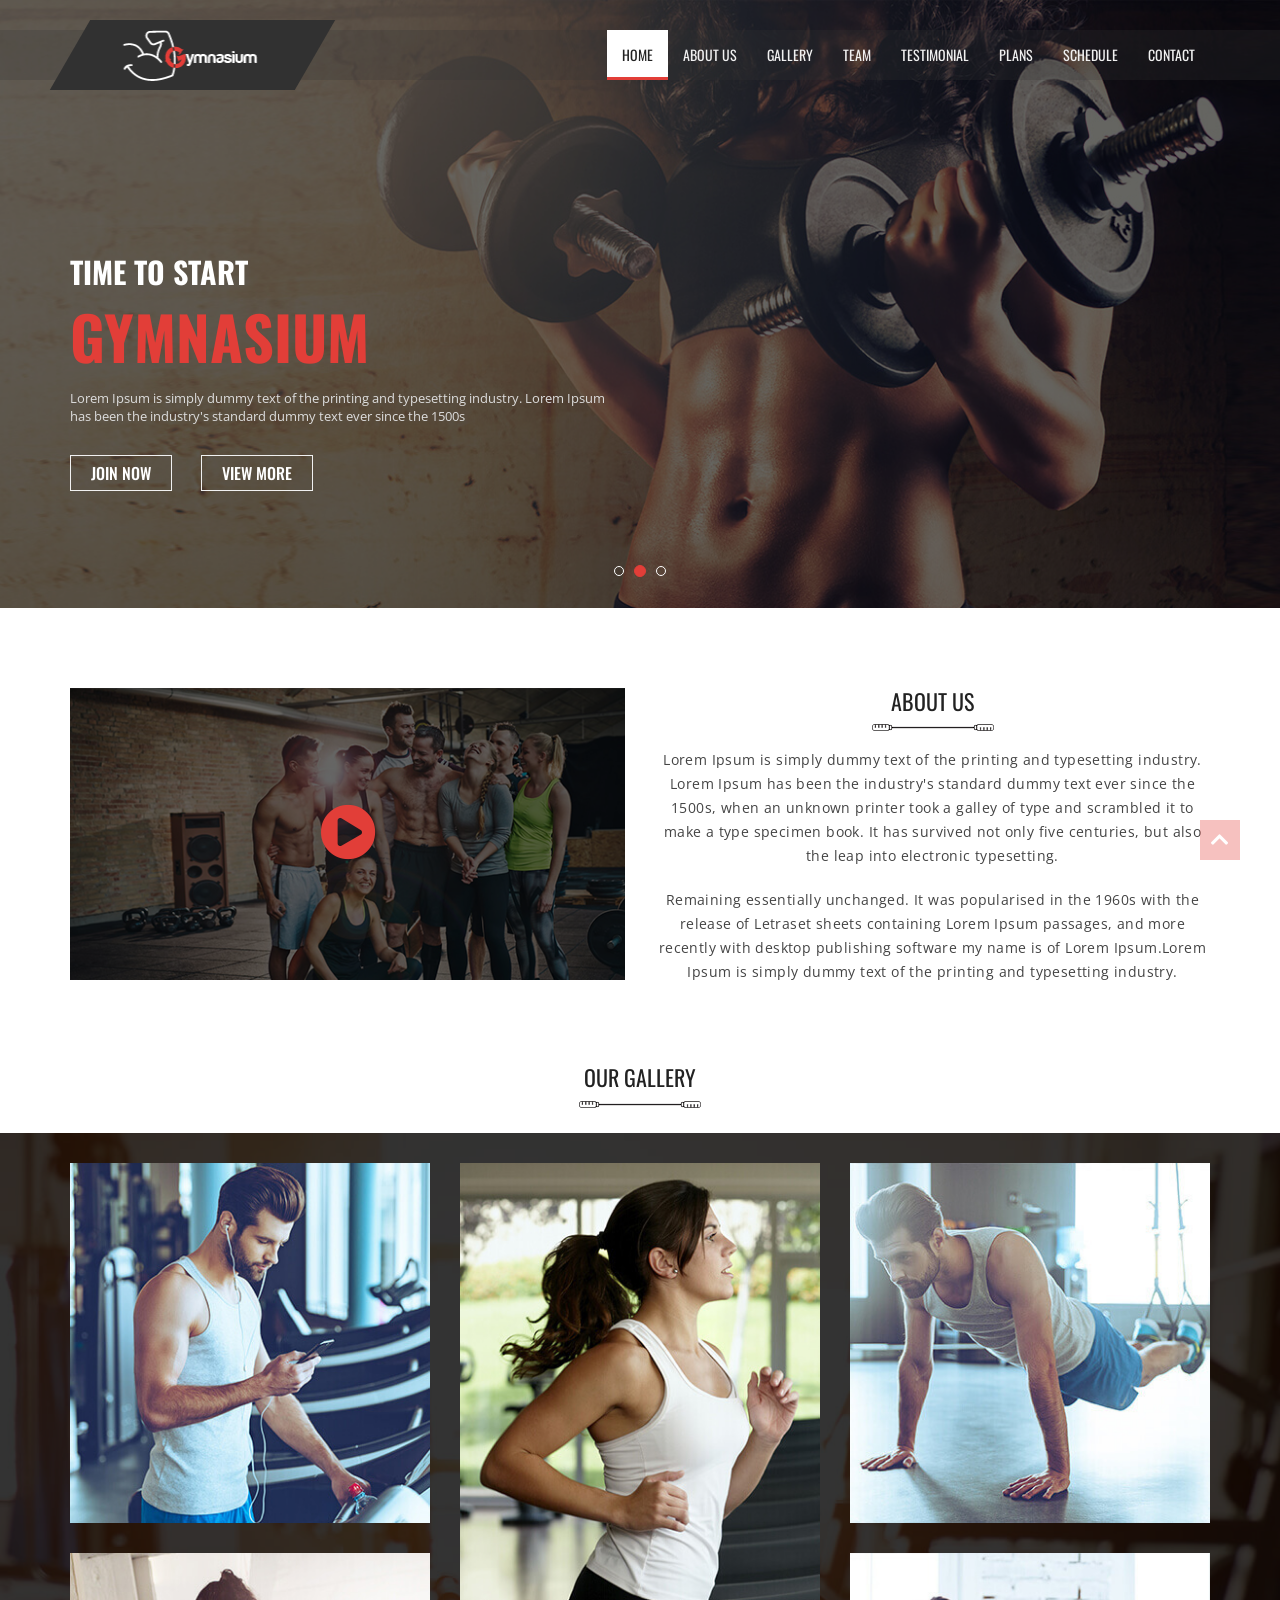
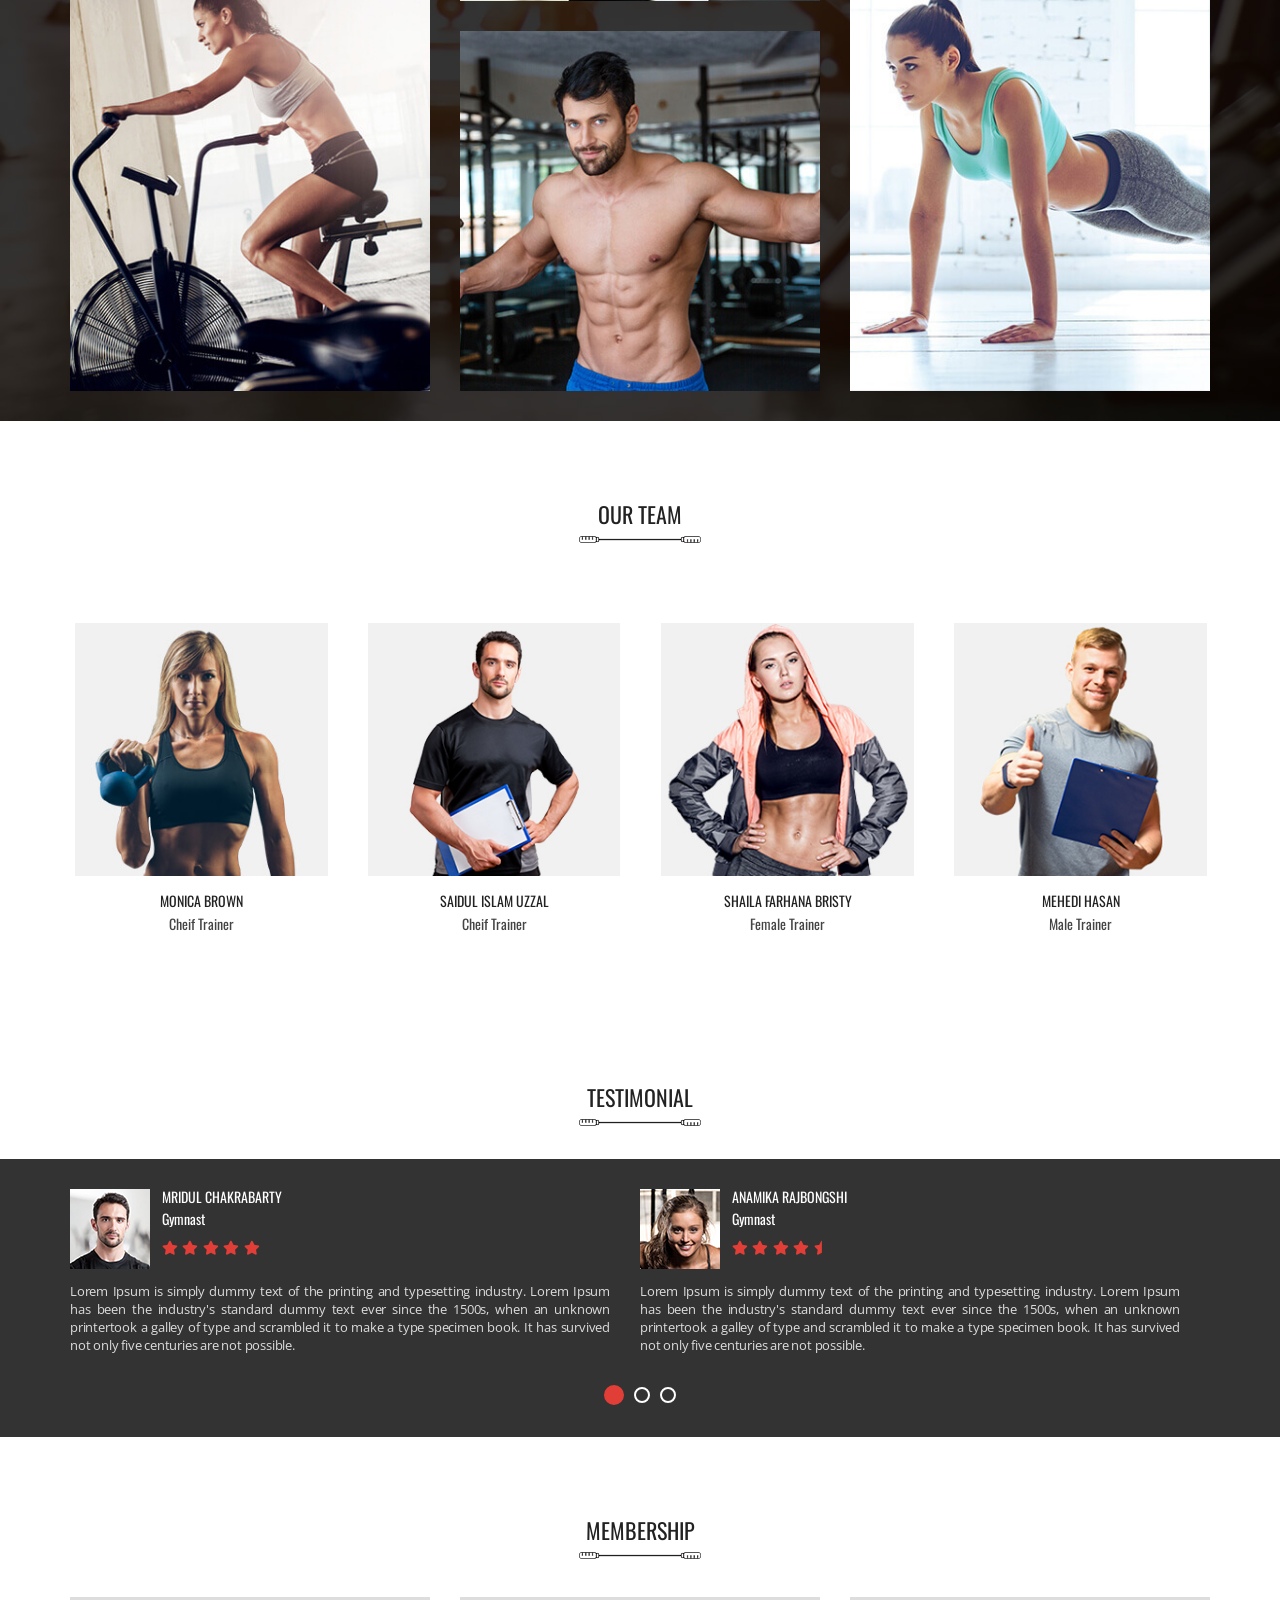
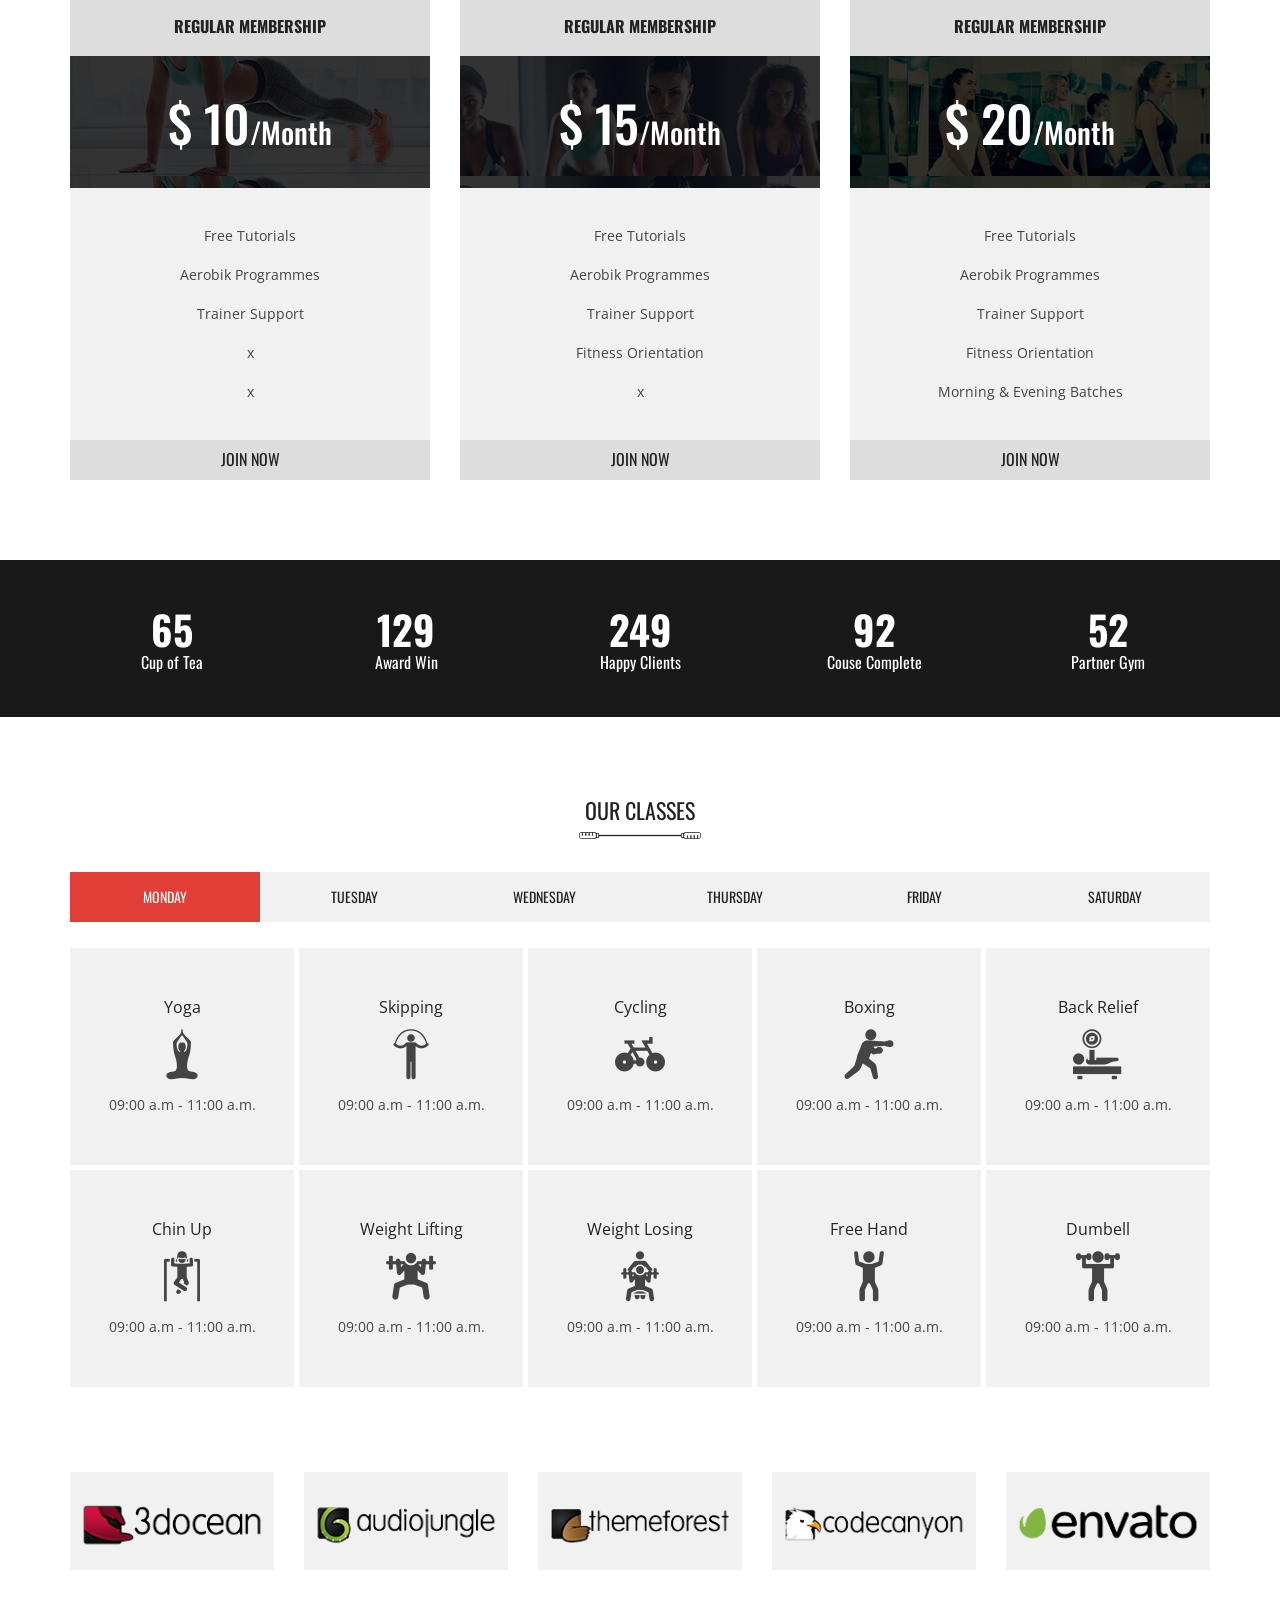
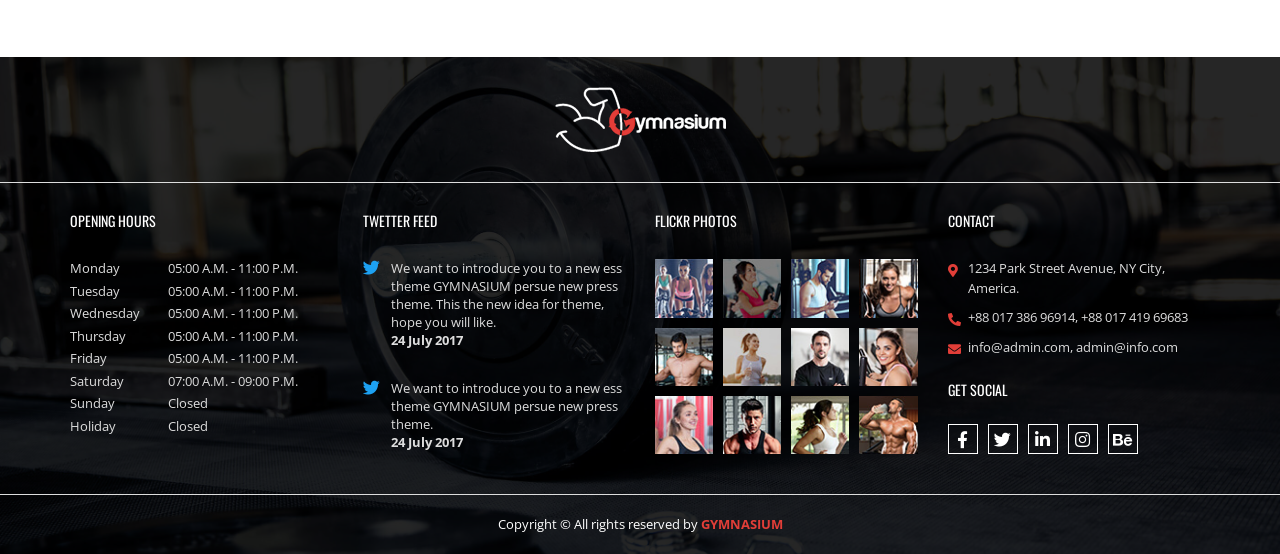
<file: index.html>
<!DOCTYPE html>
<html lang="en">

<head>
    <meta charset="UTF-8">
    <meta name="viewport" content="width=device-width, initial-scale=1, shrink-to-fit=no">
    <title>Gymnasium</title>
    <link href="https://fonts.googleapis.com/css?family=Oswald:200,300,400,500,600,700&display=swap" rel="stylesheet">
    <link href="https://fonts.googleapis.com/css2?family=Open+Sans:wght@300;400;600;700;800&display=swap" rel="stylesheet">
    <link rel="stylesheet" href="font/flaticon.css">
    <link rel="stylesheet" href="css/all.min.css">
    <link rel="stylesheet" href="css/venobox.css">
    <link rel="stylesheet" href="css/bootstrap.min.css">
    <link rel="stylesheet" href="css/slick.css">
    <link rel="stylesheet" href="css/style.css">
    <link rel="stylesheet" href="css/responsive.css">
</head>

<body data-spy="scroll" data-target=".main_menu" data-offset="20">
   <!--  Pre loader start -->
    <div class="pre_loader">
        <img src="images/loadinggym.gif" alt="">
    </div>
    <!--  Pre loader end -->
    
    <!-- Menu part start -->
    <nav class="navbar navbar-expand-md p-0 main_menu">
        <div class="container px-lg-0">
            <a class="navbar-brand py-0" href="#"><img src="images/logo.png" alt="logo"></a>
            <button class="navbar-toggler" type="button" data-toggle="collapse" data-target="#navbarSupportedContent" aria-controls="navbarSupportedContent" aria-expanded="false" aria-label="Toggle navigation">
                <i class="fas fa-bars"></i>
            </button>

            <div class="collapse navbar-collapse" id="navbarSupportedContent">
                <ul class="navbar-nav ml-auto">
                    <li class="nav-item">
                        <a class="nav-link" href="#banner_part">Home</a>
                    </li>
                    <li class="nav-item">
                        <a class="nav-link" href="#about_part">About us</a>
                    </li>
                    <li class="nav-item">
                        <a class="nav-link" href="#gallery_part">Gallery</a>
                    </li>
                    <li class="nav-item">
                        <a class="nav-link" href="#team_part">Team</a>
                    </li>
                    <li class="nav-item">
                        <a class="nav-link" href="#testi_part">Testimonial</a>
                    </li>
                    <li class="nav-item">
                        <a class="nav-link" href="#member_part">Plans</a>
                    </li>
                    <li class="nav-item">
                        <a class="nav-link" href="#class_part">Schedule</a>
                    </li>
                    <li class="nav-item">
                        <a class="nav-link" href="#footer_part">Contact</a>
                    </li>
                </ul>
            </div>
        </div>
    </nav>

    <!-- Menu part end -->

    <!-- Banner part start -->
    <section id="banner_part">
        <div class="banner_item" style="background: url(images/banner-1.jpg)">
            <div class="container px-lg-0">
                <div class="row justify-content-center">
                    <div class="col-lg-6 col-md-10 text-center">
                        <div class="banner_text">
                            <h2>Time To Start</h2>
                            <h1>Gymnasium</h1>
                            <p>Lorem Ipsum is simply dummy text of the printing and typesetting industry. Lorem Ipsum has been the industry's standard dummy text ever since the 1500s</p>
                            <a href="#">Join Now</a>
                            <a href="#" class="m-0">View More</a>
                        </div>
                    </div>
                </div>
            </div>
        </div>
        <div class="banner_item" style="background: url(images/banner-2.jpg)">
            <div class="container px-lg-0">
                <div class="row">
                    <div class="col-lg-6 col-md-10">
                        <div class="banner_text2">
                            <h2>Time To Start</h2>
                            <h1>Gymnasium</h1>
                            <p>Lorem Ipsum is simply dummy text of the printing and typesetting industry. Lorem Ipsum has been the industry's standard dummy text ever since the 1500s</p>
                            <a href="#">Join Now</a>
                            <a href="#" class="m-0">View More</a>
                        </div>
                    </div>
                </div>
            </div>
        </div>
        <div class="banner_item" style="background: url(images/banner-3.jpg)">
            <div class="container px-lg-0">
                <div class="row">
                    <div class="col-lg-6 col-md-10">
                        <div class="banner_text2">
                            <h2>Time To Start</h2>
                            <h1>Gymnasium</h1>
                            <p>Lorem Ipsum is simply dummy text of the printing and typesetting industry. Lorem Ipsum has been the industry's standard dummy text ever since the 1500s</p>
                            <a href="#">Join Now</a>
                            <a href="#" class="m-0">View More</a>
                        </div>
                    </div>
                </div>
            </div>
        </div>
    </section>

    <!-- Banner part end -->

    <!-- About part start -->
    <section id="about_part">
        <div class="container px-lg-0">
            <div class="row">
                <div class="col-lg-6 order-1 order-lg-0">
                    <div class="about_img">
                        <img src="images/video_pic.jpg" class="img-fluid w-100" alt="video">
                        <div class="overly">
                            <a class="venobox" data-autoplay="true" data-vbtype="video" href="https://youtu.be/X6BOs1Ejpvw"><i class="fas fa-play-circle"></i></a>
                        </div>
                    </div>
                </div>
                <div class="col-lg-6 order-0 order-lg-1">
                    <div class="about_text text-center">
                        <h2>About us</h2>
                        <img src="images/spoon.png" alt="spoon">
                        <p>Lorem Ipsum is simply dummy text of the printing and typesetting industry. Lorem Ipsum has been the industry's standard dummy text ever since the 1500s, when an unknown printer took a galley of type and scrambled it to make a type specimen book. It has survived not only five centuries, but also the leap into electronic typesetting. <span>Remaining essentially unchanged. It was popularised in the 1960s with the release of Letraset sheets containing Lorem Ipsum passages, and more recently with desktop publishing software my name is of Lorem Ipsum.Lorem Ipsum is simply dummy text of the printing and typesetting industry.</span></p>
                    </div>
                </div>
            </div>
        </div>
    </section>
    <!-- About part end -->

    <!-- Gallery part start -->
    <section id="gallery_part">
        <div class="container px-lg-0">
            <div class="row">
                <div class="col-lg-12">
                    <div class="gal_head text-center">
                        <h2>Our gallery</h2>
                        <img src="images/spoon.png" alt="spoon">
                    </div>
                </div>
            </div>
        </div>
        <div class="gal_banner">
            <div class="container px-lg-0">
                <div class="row">
                    <div class="col-md-4">
                        <div class="gal_img gal_mar">
                            <img src="images/gallery-1.jpg" class="img-fluid w-100" alt="gallery1">
                            <div class="overly">
                                <a class="venobox2" data-gall="gallery01" href="images/gallery-1.jpg"><i class="fas fa-search-plus"></i></a>
                            </div>
                        </div>
                        <div class="gal_img">
                            <img src="images/gallery-4.jpg" class="img-fluid w-100" alt="gallery4">
                            <div class="overly">
                                <a class="venobox2" data-gall="gallery01" href="images/gallery-4.jpg"><i class="fas fa-search-plus"></i></a>
                            </div>
                        </div>
                    </div>
                    <div class="col-md-4">
                        <div class="gal_img gal_mar">
                            <img src="images/gallery-2.jpg" class="img-fluid w-100" alt="gallery2">
                            <div class="overly">
                                <a class="venobox2" data-gall="gallery01" href="images/gallery-2.jpg"><i class="fas fa-search-plus"></i></a>
                            </div>
                        </div>
                        <div class="gal_img">
                            <img src="images/gallery-5.jpg" class="img-fluid w-100" alt="gallery5">
                            <div class="overly">
                                <a class="venobox2" data-gall="gallery01" href="images/gallery-5.jpg"><i class="fas fa-search-plus"></i></a>
                            </div>
                        </div>
                    </div>
                    <div class="col-md-4">
                        <div class="gal_img gal_mar">
                            <img src="images/gallery-3.jpg" class="img-fluid w-100" alt="gallery3">
                            <div class="overly">
                                <a class="venobox2" data-gall="gallery01" href="images/gallery-3.jpg"><i class="fas fa-search-plus"></i></a>
                            </div>
                        </div>
                        <div class="gal_img">
                            <img src="images/gallery-6.jpg" class="img-fluid w-100" alt="gallery6">
                            <div class="overly">
                                <a class="venobox2" data-gall="gallery01" href="images/gallery-6.jpg"><i class="fas fa-search-plus"></i></a>
                            </div>
                        </div>
                    </div>
                </div>
            </div>
        </div>
    </section>
    <!-- Gallery part end -->
    <!-- Team part start -->
    <section id="team_part">
        <div class="container px-lg-0">
            <div class="row">
                <div class="col-lg-12">
                    <div class="team_head text-center">
                        <h2>Our team</h2>
                        <img src="images/spoon.png" alt="spoon">
                    </div>
                </div>
            </div>
            <div class="row team_slider">
                <div class="col-lg-12 team_inner">
                    <div class="team_img">
                        <img class="img-fluid w-100" src="images/team-1.jpg" alt="team1">
                        <div class="overly">
                            <div class="team_icon">
                                <a href="#"><i class="fab fa-facebook-f"></i></a>
                                <a href="#"><i class="fab fa-twitter"></i></a>
                                <a href="#"><i class="fab fa-linkedin-in"></i></a>
                            </div>
                        </div>
                    </div>
                    <div class="team_text text-center">
                        <h4>Monica Brown</h4>
                        <h5>Cheif Trainer</h5>
                        <p>Lorem Ipsum is simply dummy text of the printing and typesetting industry. Lorem Ipsum 1500s.</p>
                    </div>
                </div>
                <div class="col-lg-12 team_inner">
                    <div class="team_img">
                        <img class="img-fluid w-100" src="images/team-2.jpg" alt="team2">
                        <div class="overly">
                            <div class="team_icon">
                                <a href="#"><i class="fab fa-facebook-f"></i></a>
                                <a href="#"><i class="fab fa-twitter"></i></a>
                                <a href="#"><i class="fab fa-linkedin-in"></i></a>
                            </div>
                        </div>
                    </div>
                    <div class="team_text text-center">
                        <h4>Saidul Islam Uzzal</h4>
                        <h5>Cheif Trainer</h5>
                        <p>Lorem Ipsum is simply dummy text of the printing and typesetting industry. Lorem Ipsum 1500s.</p>
                    </div>
                </div>
                <div class="col-lg-12 team_inner">
                    <div class="team_img">
                        <img class="img-fluid w-100" src="images/team-3.jpg" alt="team3">
                        <div class="overly">
                            <div class="team_icon">
                                <a href="#"><i class="fab fa-facebook-f"></i></a>
                                <a href="#"><i class="fab fa-twitter"></i></a>
                                <a href="#"><i class="fab fa-linkedin-in"></i></a>
                            </div>
                        </div>
                    </div>
                    <div class="team_text text-center">
                        <h4>Shaila Farhana Bristy</h4>
                        <h5>Female Trainer</h5>
                        <p>Lorem Ipsum is simply dummy text of the printing and typesetting industry. Lorem Ipsum 1500s.</p>
                    </div>
                </div>
                <div class="col-lg-12 team_inner">
                    <div class="team_img">
                        <img class="img-fluid w-100" src="images/team-4.jpg" alt="team4">
                        <div class="overly">
                            <div class="team_icon">
                                <a href="#"><i class="fab fa-facebook-f"></i></a>
                                <a href="#"><i class="fab fa-twitter"></i></a>
                                <a href="#"><i class="fab fa-linkedin-in"></i></a>
                            </div>
                        </div>
                    </div>
                    <div class="team_text text-center">
                        <h4>Mehedi Hasan</h4>
                        <h5>Male Trainer</h5>
                        <p>Lorem Ipsum is simply dummy text of the printing and typesetting industry. Lorem Ipsum 1500s.</p>
                    </div>
                </div>
                <div class="col-lg-12 team_inner">
                    <div class="team_img">
                        <img class="img-fluid w-100" src="images/team-2.jpg" alt="team2">
                        <div class="overly">
                            <div class="team_icon">
                                <a href="#"><i class="fab fa-facebook-f"></i></a>
                                <a href="#"><i class="fab fa-twitter"></i></a>
                                <a href="#"><i class="fab fa-linkedin-in"></i></a>
                            </div>
                        </div>
                    </div>
                    <div class="team_text text-center">
                        <h4>Saidul Islam Uzzal</h4>
                        <h5>Cheif Trainer</h5>
                        <p>Lorem Ipsum is simply dummy text of the printing and typesetting industry. Lorem Ipsum 1500s.</p>
                    </div>
                </div>
            </div>
        </div>
    </section>
    <!-- Team part end -->
    <!-- Testimonial part start -->
    <section id="testi_part">
        <div class="container px-lg-0">
            <div class="row">
                <div class="col-lg-12">
                    <div class="testi_head text-center">
                        <h2>Testimonial</h2>
                        <img src="images/spoon.png" alt="spoon">
                    </div>
                </div>
            </div>
        </div>
        <div class="testi_inner">
            <div class="container px-lg-0">
                <div class="test_slide">
                    <div class="row row_mar">
                        <div class="col-lg-12 testi_text">
                            <img src="images/client-1.jpg" alt="client1">
                            <h4>Mridul Chakrabarty</h4>
                            <h5>Gymnast</h5>
                            <h6><i class="fas fa-star"></i>
                                <i class="fas fa-star"></i>
                                <i class="fas fa-star"></i>
                                <i class="fas fa-star"></i>
                                <i class="fas fa-star"></i></h6>
                            <p>Lorem Ipsum is simply dummy text of the printing and typesetting industry. Lorem Ipsum has been the industry's standard dummy text ever since the 1500s, when an unknown printertook a galley of type and scrambled it to make a type specimen book. It has survived not only five centuries are not possible.</p>
                        </div>
                    </div>
                    <div class="row row_mar">
                        <div class="col-lg-12 testi_text">
                            <img src="images/client-2.jpg" alt="client2">
                            <h4>Anamika Rajbongshi</h4>
                            <h5>Gymnast</h5>
                            <h6><i class="fas fa-star"></i>
                                <i class="fas fa-star"></i>
                                <i class="fas fa-star"></i>
                                <i class="fas fa-star"></i>
                                <i class="fas fa-star-half"></i></h6>
                            <p>Lorem Ipsum is simply dummy text of the printing and typesetting industry. Lorem Ipsum has been the industry's standard dummy text ever since the 1500s, when an unknown printertook a galley of type and scrambled it to make a type specimen book. It has survived not only five centuries are not possible.</p>
                        </div>
                    </div>
                    <div class="row row_mar">
                        <div class="col-lg-12 testi_text">
                            <img src="images/client-3.jpg" alt="client3">
                            <h4>Mridul Chakrabarty</h4>
                            <h5>Gymnast</h5>
                            <h6><i class="fas fa-star"></i>
                                <i class="fas fa-star"></i>
                                <i class="fas fa-star"></i>
                                <i class="fas fa-star"></i>
                                <i class="fas fa-star"></i></h6>
                            <p>Lorem Ipsum is simply dummy text of the printing and typesetting industry. Lorem Ipsum has been the industry's standard dummy text ever since the 1500s, when an unknown printertook a galley of type and scrambled it to make a type specimen book. It has survived not only five centuries are not possible.</p>
                        </div>
                    </div>
                </div>
            </div>
        </div>
    </section>
    <!-- Testimonial part end -->
    <!-- Membership part start -->
    <section id="member_part">
        <div class="container px-lg-0">
            <div class="row">
                <div class="col-lg-12">
                    <div class="member_head text-center">
                        <h2>Membership</h2>
                        <img src="images/spoon.png" alt="spoon">
                    </div>
                </div>
            </div>
        </div>
        <div class="container px-lg-0">
            <div class="row">
                <div class="col-md-4 member_text text-center">
                    <h3>Regular Membership</h3>
                    <h4 style="background: url(images/price-bg-1.jpg)">&#36; 10<span>/Month</span></h4>
                    <div class="text_inner">
                        <h5>Free Tutorials</h5>
                        <h5>Aerobik Programmes</h5>
                        <h5>Trainer Support</h5>
                        <h5>x</h5>
                        <h5 class="py-lg-0">x</h5>
                    </div>
                    <h6><a href="#">Join Now</a></h6>
                </div>
                <div class="col-md-4 member_text text-center">
                    <h3>Regular Membership</h3>
                    <h4 style="background: url(images/price-bg-2.jpg)">&#36; 15<span>/Month</span></h4>
                    <div class="text_inner">
                        <h5>Free Tutorials</h5>
                        <h5>Aerobik Programmes</h5>
                        <h5>Trainer Support</h5>
                        <h5>Fitness Orientation</h5>
                        <h5 class="py-lg-0">x</h5>
                    </div>
                    <h6><a href="#">Join Now</a></h6>
                </div>
                <div class="col-md-4 member_text text-center">
                    <h3>Regular Membership</h3>
                    <h4 style="background: url(images/price-bg-3.jpg)">&#36; 20<span>/Month</span></h4>
                    <div class="text_inner">
                        <h5>Free Tutorials</h5>
                        <h5>Aerobik Programmes</h5>
                        <h5>Trainer Support</h5>
                        <h5>Fitness Orientation</h5>
                        <h5 class="py-lg-0">Morning &amp; Evening Batches</h5>
                    </div>
                    <h6><a href="#">Join Now</a></h6>
                </div>
            </div>
        </div>
    </section>
    <!-- Membership part end -->
    <!-- Counter part start -->
    <section id="counter_part">
        <div class="container px-lg-0">
            <div class="row text-center">
                <div class="col">
                    <div class="counter_text">
                        <h3 class="counter">261</h3>
                        <h4>Cup of Tea</h4>
                    </div>
                </div>
                <div class="col">
                    <div class="counter_text">
                        <h3 class="counter">518</h3>
                        <h4>Award Win</h4>
                    </div>
                </div>
                <div class="col">
                    <div class="counter_text">
                        <h3 class="counter">999</h3>
                        <h4>Happy Clients</h4>
                    </div>
                </div>
                <div class="col">
                    <div class="counter_text">
                        <h3 class="counter">369</h3>
                        <h4>Couse Complete</h4>
                    </div>
                </div>
                <div class="col">
                    <div class="counter_text">
                        <h3 class="counter">209</h3>
                        <h4>Partner Gym</h4>
                    </div>
                </div>
            </div>
        </div>
    </section>
    <!-- Counter part end -->
    <!-- Class part start -->
    <section id="class_part">
        <div class="container px-lg-0">
            <div class="row">
                <div class="col-lg-12">
                    <div class="class_head text-center">
                        <h2>Our Classes</h2>
                        <img src="images/spoon.png" alt="spoon">
                    </div>
                </div>
            </div>
            <div class="row">
                <div class="col-lg-12">
                    <ul class="nav nav-pills mb-3 class_menu" id="pills-tab" role="tablist">
                        <li class="nav-item">
                            <a class="nav-link active" id="monday" data-toggle="pill" href="#monday_text" role="tab" aria-controls="monday_text" aria-selected="true">Monday</a>
                        </li>
                        <li class="nav-item">
                            <a class="nav-link" id="tuesday" data-toggle="pill" href="#tuesday_text" role="tab" aria-controls="tuesday_text" aria-selected="true">Tuesday</a>
                        </li>
                        <li class="nav-item">
                            <a class="nav-link" id="wednesday" data-toggle="pill" href="#wednesday_text" role="tab" aria-controls="wednesday_text" aria-selected="true">Wednesday</a>
                        </li>
                        <li class="nav-item">
                            <a class="nav-link" id="thursday" data-toggle="pill" href="#thursday_text" role="tab" aria-controls="thursday_text" aria-selected="true">Thursday</a>
                        </li>
                        <li class="nav-item">
                            <a class="nav-link" id="friday" data-toggle="pill" href="#friday_text" role="tab" aria-controls="friday_text" aria-selected="true">Friday</a>
                        </li>
                        <li class="nav-item">
                            <a class="nav-link" id="saturday" data-toggle="pill" href="#saturday_text" role="tab" aria-controls="saturday_text" aria-selected="true">Saturday</a>
                        </li>
                    </ul>
                </div>
                <div class="col-lg-12 text-center">
                    <div class="tab-content class_text" id="pills-tabContent">
                        <div class="tab-pane fade show active" id="monday_text" role="tabpanel" aria-labelledby="monday">
                            <ul>
                                <li>
                                    <h6>Yoga</h6>
                                    <i class="flaticon-buddhist-yoga-pose"></i>
                                    <p>09:00 a.m - 11:00 a.m.</p>
                                </li>
                                <li>
                                    <h6>Skipping</h6>
                                    <i class="flaticon-jumping-rope-silhouette"></i>
                                    <p>09:00 a.m - 11:00 a.m.</p>
                                </li>
                                <li>
                                    <h6>Cycling</h6>
                                    <i class="flaticon-bicycle"></i>
                                    <p>09:00 a.m - 11:00 a.m.</p>
                                </li>
                                <li>
                                    <h6>Boxing</h6>
                                    <i class="flaticon-boxing-fighter"></i>
                                    <p>09:00 a.m - 11:00 a.m.</p>
                                </li>
                                <li>
                                    <h6>Back Relief</h6>
                                    <i class="flaticon-weight-lifting"></i>
                                    <p>09:00 a.m - 11:00 a.m.</p>
                                </li>
                                <li>
                                    <h6>Chin Up</h6>
                                    <i class="flaticon-pull-up"></i>
                                    <p>09:00 a.m - 11:00 a.m.</p>
                                </li>
                                <li>
                                    <h6>Weight Lifting</h6>
                                    <i class="flaticon-weightlifting"></i>
                                    <p>09:00 a.m - 11:00 a.m.</p>
                                </li>
                                <li>
                                    <h6>Weight Losing</h6>
                                    <i class="flaticon-weightlifting-1"></i>
                                    <p>09:00 a.m - 11:00 a.m.</p>
                                </li>
                                <li>
                                    <h6>Free Hand</h6>
                                    <i class="flaticon-man-raising-two-arms"></i>
                                    <p>09:00 a.m - 11:00 a.m.</p>
                                </li>
                                <li>
                                    <h6>Dumbell</h6>
                                    <i class="flaticon-man-lifting-weights"></i>
                                    <p>09:00 a.m - 11:00 a.m.</p>
                                </li>
                            </ul>
                        </div>
                        <div class="tab-pane fade show" id="tuesday_text" role="tabpanel" aria-labelledby="tuesday">
                            <ul>
                                <li>
                                    <h6>Yoga</h6>
                                    <i class="flaticon-buddhist-yoga-pose"></i>
                                    <p>09:00 a.m - 11:00 a.m.</p>
                                </li>
                                <li>
                                    <h6>Skipping</h6>
                                    <i class="flaticon-jumping-rope-silhouette"></i>
                                    <p>09:00 a.m - 11:00 a.m.</p>
                                </li>
                                <li>
                                    <h6>Cycling</h6>
                                    <i class="flaticon-bicycle"></i>
                                    <p>09:00 a.m - 11:00 a.m.</p>
                                </li>
                                <li>
                                    <h6>Boxing</h6>
                                    <i class="flaticon-boxing-fighter"></i>
                                    <p>09:00 a.m - 11:00 a.m.</p>
                                </li>
                                <li>
                                    <h6>Back Relief</h6>
                                    <i class="flaticon-weight-lifting"></i>
                                    <p>09:00 a.m - 11:00 a.m.</p>
                                </li>
                                <li>
                                    <h6>Chin Up</h6>
                                    <i class="flaticon-pull-up"></i>
                                    <p>09:00 a.m - 11:00 a.m.</p>
                                </li>
                                <li>
                                    <h6>Weight Lifting</h6>
                                    <i class="flaticon-weightlifting"></i>
                                    <p>09:00 a.m - 11:00 a.m.</p>
                                </li>
                                <li>
                                    <h6>Weight Losing</h6>
                                    <i class="flaticon-weightlifting-1"></i>
                                    <p>09:00 a.m - 11:00 a.m.</p>
                                </li>
                                <li>
                                    <h6>Free Hand</h6>
                                    <i class="flaticon-man-raising-two-arms"></i>
                                    <p>09:00 a.m - 11:00 a.m.</p>
                                </li>
                                <li>
                                    <h6>Dumbell</h6>
                                    <i class="flaticon-man-lifting-weights"></i>
                                    <p>09:00 a.m - 11:00 a.m.</p>
                                </li>
                            </ul>
                        </div>
                        <div class="tab-pane fade show" id="wednesday_text" role="tabpanel" aria-labelledby="wednesday">
                            <ul>
                                <li>
                                    <h6>Yoga</h6>
                                    <i class="flaticon-buddhist-yoga-pose"></i>
                                    <p>09:00 a.m - 11:00 a.m.</p>
                                </li>
                                <li>
                                    <h6>Skipping</h6>
                                    <i class="flaticon-jumping-rope-silhouette"></i>
                                    <p>09:00 a.m - 11:00 a.m.</p>
                                </li>
                                <li>
                                    <h6>Cycling</h6>
                                    <i class="flaticon-bicycle"></i>
                                    <p>09:00 a.m - 11:00 a.m.</p>
                                </li>
                                <li>
                                    <h6>Boxing</h6>
                                    <i class="flaticon-boxing-fighter"></i>
                                    <p>09:00 a.m - 11:00 a.m.</p>
                                </li>
                                <li>
                                    <h6>Back Relief</h6>
                                    <i class="flaticon-weight-lifting"></i>
                                    <p>09:00 a.m - 11:00 a.m.</p>
                                </li>
                                <li>
                                    <h6>Chin Up</h6>
                                    <i class="flaticon-pull-up"></i>
                                    <p>09:00 a.m - 11:00 a.m.</p>
                                </li>
                                <li>
                                    <h6>Weight Lifting</h6>
                                    <i class="flaticon-weightlifting"></i>
                                    <p>09:00 a.m - 11:00 a.m.</p>
                                </li>
                                <li>
                                    <h6>Weight Losing</h6>
                                    <i class="flaticon-weightlifting-1"></i>
                                    <p>09:00 a.m - 11:00 a.m.</p>
                                </li>
                                <li>
                                    <h6>Free Hand</h6>
                                    <i class="flaticon-man-raising-two-arms"></i>
                                    <p>09:00 a.m - 11:00 a.m.</p>
                                </li>
                                <li>
                                    <h6>Dumbell</h6>
                                    <i class="flaticon-man-lifting-weights"></i>
                                    <p>09:00 a.m - 11:00 a.m.</p>
                                </li>
                            </ul>
                        </div>
                        <div class="tab-pane fade show" id="thursday_text" role="tabpanel" aria-labelledby="thursday">
                            <ul>
                                <li>
                                    <h6>Yoga</h6>
                                    <i class="flaticon-buddhist-yoga-pose"></i>
                                    <p>09:00 a.m - 11:00 a.m.</p>
                                </li>
                                <li>
                                    <h6>Skipping</h6>
                                    <i class="flaticon-jumping-rope-silhouette"></i>
                                    <p>09:00 a.m - 11:00 a.m.</p>
                                </li>
                                <li>
                                    <h6>Cycling</h6>
                                    <i class="flaticon-bicycle"></i>
                                    <p>09:00 a.m - 11:00 a.m.</p>
                                </li>
                                <li>
                                    <h6>Boxing</h6>
                                    <i class="flaticon-boxing-fighter"></i>
                                    <p>09:00 a.m - 11:00 a.m.</p>
                                </li>
                                <li>
                                    <h6>Back Relief</h6>
                                    <i class="flaticon-weight-lifting"></i>
                                    <p>09:00 a.m - 11:00 a.m.</p>
                                </li>
                                <li>
                                    <h6>Chin Up</h6>
                                    <i class="flaticon-pull-up"></i>
                                    <p>09:00 a.m - 11:00 a.m.</p>
                                </li>
                                <li>
                                    <h6>Weight Lifting</h6>
                                    <i class="flaticon-weightlifting"></i>
                                    <p>09:00 a.m - 11:00 a.m.</p>
                                </li>
                                <li>
                                    <h6>Weight Losing</h6>
                                    <i class="flaticon-weightlifting-1"></i>
                                    <p>09:00 a.m - 11:00 a.m.</p>
                                </li>
                                <li>
                                    <h6>Free Hand</h6>
                                    <i class="flaticon-man-raising-two-arms"></i>
                                    <p>09:00 a.m - 11:00 a.m.</p>
                                </li>
                                <li>
                                    <h6>Dumbell</h6>
                                    <i class="flaticon-man-lifting-weights"></i>
                                    <p>09:00 a.m - 11:00 a.m.</p>
                                </li>
                            </ul>
                        </div>
                        <div class="tab-pane fade show" id="friday_text" role="tabpanel" aria-labelledby="friday">
                            <ul>
                                <li>
                                    <h6>Yoga</h6>
                                    <i class="flaticon-buddhist-yoga-pose"></i>
                                    <p>09:00 a.m - 11:00 a.m.</p>
                                </li>
                                <li>
                                    <h6>Skipping</h6>
                                    <i class="flaticon-jumping-rope-silhouette"></i>
                                    <p>09:00 a.m - 11:00 a.m.</p>
                                </li>
                                <li>
                                    <h6>Cycling</h6>
                                    <i class="flaticon-bicycle"></i>
                                    <p>09:00 a.m - 11:00 a.m.</p>
                                </li>
                                <li>
                                    <h6>Boxing</h6>
                                    <i class="flaticon-boxing-fighter"></i>
                                    <p>09:00 a.m - 11:00 a.m.</p>
                                </li>
                                <li>
                                    <h6>Back Relief</h6>
                                    <i class="flaticon-weight-lifting"></i>
                                    <p>09:00 a.m - 11:00 a.m.</p>
                                </li>
                                <li>
                                    <h6>Chin Up</h6>
                                    <i class="flaticon-pull-up"></i>
                                    <p>09:00 a.m - 11:00 a.m.</p>
                                </li>
                                <li>
                                    <h6>Weight Lifting</h6>
                                    <i class="flaticon-weightlifting"></i>
                                    <p>09:00 a.m - 11:00 a.m.</p>
                                </li>
                                <li>
                                    <h6>Weight Losing</h6>
                                    <i class="flaticon-weightlifting-1"></i>
                                    <p>09:00 a.m - 11:00 a.m.</p>
                                </li>
                                <li>
                                    <h6>Free Hand</h6>
                                    <i class="flaticon-man-raising-two-arms"></i>
                                    <p>09:00 a.m - 11:00 a.m.</p>
                                </li>
                                <li>
                                    <h6>Dumbell</h6>
                                    <i class="flaticon-man-lifting-weights"></i>
                                    <p>09:00 a.m - 11:00 a.m.</p>
                                </li>
                            </ul>
                        </div>
                        <div class="tab-pane fade show" id="saturday_text" role="tabpanel" aria-labelledby="saturday">
                            <ul>
                                <li>
                                    <h6>Yoga</h6>
                                    <i class="flaticon-buddhist-yoga-pose"></i>
                                    <p>09:00 a.m - 11:00 a.m.</p>
                                </li>
                                <li>
                                    <h6>Skipping</h6>
                                    <i class="flaticon-jumping-rope-silhouette"></i>
                                    <p>09:00 a.m - 11:00 a.m.</p>
                                </li>
                                <li>
                                    <h6>Cycling</h6>
                                    <i class="flaticon-bicycle"></i>
                                    <p>09:00 a.m - 11:00 a.m.</p>
                                </li>
                                <li>
                                    <h6>Boxing</h6>
                                    <i class="flaticon-boxing-fighter"></i>
                                    <p>09:00 a.m - 11:00 a.m.</p>
                                </li>
                                <li>
                                    <h6>Back Relief</h6>
                                    <i class="flaticon-weight-lifting"></i>
                                    <p>09:00 a.m - 11:00 a.m.</p>
                                </li>
                                <li>
                                    <h6>Chin Up</h6>
                                    <i class="flaticon-pull-up"></i>
                                    <p>09:00 a.m - 11:00 a.m.</p>
                                </li>
                                <li>
                                    <h6>Weight Lifting</h6>
                                    <i class="flaticon-weightlifting"></i>
                                    <p>09:00 a.m - 11:00 a.m.</p>
                                </li>
                                <li>
                                    <h6>Weight Losing</h6>
                                    <i class="flaticon-weightlifting-1"></i>
                                    <p>09:00 a.m - 11:00 a.m.</p>
                                </li>
                                <li>
                                    <h6>Free Hand</h6>
                                    <i class="flaticon-man-raising-two-arms"></i>
                                    <p>09:00 a.m - 11:00 a.m.</p>
                                </li>
                                <li>
                                    <h6>Dumbell</h6>
                                    <i class="flaticon-man-lifting-weights"></i>
                                    <p>09:00 a.m - 11:00 a.m.</p>
                                </li>
                            </ul>
                        </div>
                    </div>
                </div>
            </div>
        </div>
    </section>
    <!-- Class part end -->
    <!-- Sister Concern part start -->
    <section id="sister_part">
        <div class="container px-lg-0">
            <div class="row sister_logo">
                <div class="col">
                    <a href="#"><img src="images/t1.png" class="img-fluid w-100" alt="T1"></a>
                </div>
                <div class="col">
                    <a href="#"><img src="images/t2.png" class="img-fluid w-100" alt="T2"></a>
                </div>
                <div class="col">
                    <a href="#"><img src="images/t3.png" class="img-fluid w-100" alt="T3"></a>
                </div>
                <div class="col">
                    <a href="#"><img src="images/t4.png" class="img-fluid w-100" alt="T4"></a>
                </div>
                <div class="col">
                    <a href="#"><img src="images/t5.png" class="img-fluid w-100" alt="T5"></a>
                </div>
                <div class="col">
                    <a href="#"><img src="images/t3.png" class="img-fluid w-100" alt="T3"></a>
                </div>
            </div>
        </div>
    </section>
    <!-- Sister Concern part end -->
    <!-- Footer part start -->
    <footer id="footer_part">
        <div class="row mx-0 foot_border">
            <div class="col-lg-12 text-center">
                <div class="footer_logo">
                    <img src="images/ftr-logo.png" alt="logo">
                </div>
            </div>
        </div>
        <div class="container px-lg-0">
            <div class="row footer_body">
                <div class="col-lg-3 col-md-6">
                    <div class="row">
                        <div class="col-lg-12">
                            <div class="footer_head">
                                <h4>Opening Hours</h4>
                            </div>
                        </div>
                    </div>
                    <div class="row">
                        <div class="col-lg-4 col-4">
                            <div class="footer1">
                                <ul>
                                    <li>Monday</li>
                                    <li>Tuesday</li>
                                    <li>Wednesday</li>
                                    <li>Thursday</li>
                                    <li>Friday</li>
                                    <li>Saturday</li>
                                    <li>Sunday</li>
                                    <li>Holiday</li>
                                </ul>
                            </div>
                        </div>
                        <div class="col-lg-8 col-8">
                            <div class="footer2">
                                <ul>
                                    <li>05:00 A.M. - 11:00 P.M.</li>
                                    <li>05:00 A.M. - 11:00 P.M.</li>
                                    <li>05:00 A.M. - 11:00 P.M.</li>
                                    <li>05:00 A.M. - 11:00 P.M.</li>
                                    <li>05:00 A.M. - 11:00 P.M.</li>
                                    <li>07:00 A.M. - 09:00 P.M.</li>
                                    <li>Closed</li>
                                    <li>Closed</li>
                                </ul>
                            </div>
                        </div>
                    </div>
                </div>
                <div class="col-lg-3 col-md-6">
                    <div class="row">
                        <div class="col-lg-12">
                            <div class="footer_head">
                                <h4>Twetter Feed</h4>
                            </div>
                        </div>
                    </div>
                    <div class="row footer3">
                        <div class="col-lg-12">
                            <i class="fab fa-twitter"></i>
                            <p>We want to introduce you to a new ess theme GYMNASIUM persue new press theme. This the new idea for theme, hope you will like.<span>24 July 2017</span></p>
                        </div>
                    </div>
                    <div class="row footer3">
                        <div class="col-lg-12 f3margin">
                            <i class="fab fa-twitter"></i>
                            <p>We want to introduce you to a new ess theme GYMNASIUM persue new press theme. <span>24 July 2017</span></p>
                        </div>
                    </div>
                </div>
                <div class="col-lg-3 col-md-6 footer4">
                    <div class="row">
                        <div class="col-lg-12">
                            <div class="footer_head">
                                <h4>Flickr Photos</h4>
                            </div>
                        </div>
                    </div>
                    <ul>
                        <li><img src="images/fp1.jpg" alt="fp1" class="img-fluid w-100"></li>
                        <li><img src="images/fp2.jpg" alt="fp2" class="img-fluid w-100"></li>
                        <li><img src="images/fp3.jpg" alt="fp3" class="img-fluid w-100"></li>
                        <li><img src="images/fp4.jpg" alt="fp4" class="img-fluid w-100"></li>
                    </ul>
                    <ul>
                        <li><img src="images/fp5.jpg" alt="fp5" class="img-fluid w-100"></li>
                        <li><img src="images/fp6.jpg" alt="fp6" class="img-fluid w-100"></li>
                        <li><img src="images/fp7.jpg" alt="fp7" class="img-fluid w-100"></li>
                        <li><img src="images/fp8.jpg" alt="fp8" class="img-fluid w-100"></li>
                    </ul>
                    <ul>
                        <li><img src="images/fp9.jpg" alt="fp9" class="img-fluid w-100"></li>
                        <li><img src="images/fp10.jpg" alt="fp10" class="img-fluid w-100"></li>
                        <li><img src="images/fp11.jpg" alt="fp11" class="img-fluid w-100"></li>
                        <li><img src="images/fp12.jpg" alt="fp12" class="img-fluid w-100"></li>
                    </ul>
                </div>
                <div class="col-lg-3 col-md-6 footer5">
                    <div class="row">
                        <div class="col-lg-12">
                            <div class="footer_head">
                                <h4>Contact</h4>
                            </div>
                        </div>
                    </div>
                    <div class="row">
                        <div class="col-lg-12">
                            <i class="fas fa-map-marker-alt"></i>
                            <p>1234 Park Street Avenue, NY City, America.</p>
                        </div>
                    </div>
                    <div class="row">
                        <div class="col-lg-12">
                            <i class="fas fa-phone-alt"></i>
                            <p>+88 017 386 96914, +88 017 419 69683</p>
                        </div>
                    </div>
                    <div class="row">
                        <div class="col-lg-12">
                            <i class="fas fa-envelope"></i>
                            <p>info@admin.com, admin@info.com</p>
                        </div>
                    </div>
                    <div class="row">
                        <div class="col-lg-12">
                            <h5>Get Social</h5>
                        </div>
                    </div>
                    <div class="row icon">
                        <div class="col-lg-12">
                            <ul>
                                <li><a href="#"><i class="fab fa-facebook-f"></i></a></li>
                                <li><a href="#"><i class="fab fa-twitter"></i></a></li>
                                <li><a href="#"><i class="fab fa-linkedin-in"></i></a></li>
                                <li><a href="#"><i class="fab fa-instagram"></i></a></li>
                                <li><a href="#"><i class="fab fa-behance"></i></a></li>
                            </ul>
                        </div>
                    </div>
                </div>
            </div>
        </div>
        <div class="row mx-0 text-center footer_bottom">
            <div class="col-lg-12">
                <p>Copyright &copy; All rights reserved by <span><a href="#">GYMNASIUM</a></span></p>
            </div>
        </div>
    </footer>
    <!-- Footer part end -->

    <!-- Back to top part start -->
    <div class="top_to">
        <i class="fa fa-chevron-up"></i>
    </div>
    <!-- Back to top part end -->







    <script src="js/jquery-1.12.4.min.js"></script>
    <script src="js/popper.min.js"></script>
    <script src="js/bootstrap.min.js"></script>
    <script src="js/slick.min.js"></script>
    <script src="js/venobox.min.js"></script>
    <script src="js/jquery.counterup.min.js"></script>
    <script src="js/waypoints.min.js"></script>

    <script src="js/script.js"></script>
</body>

</html>
</file>
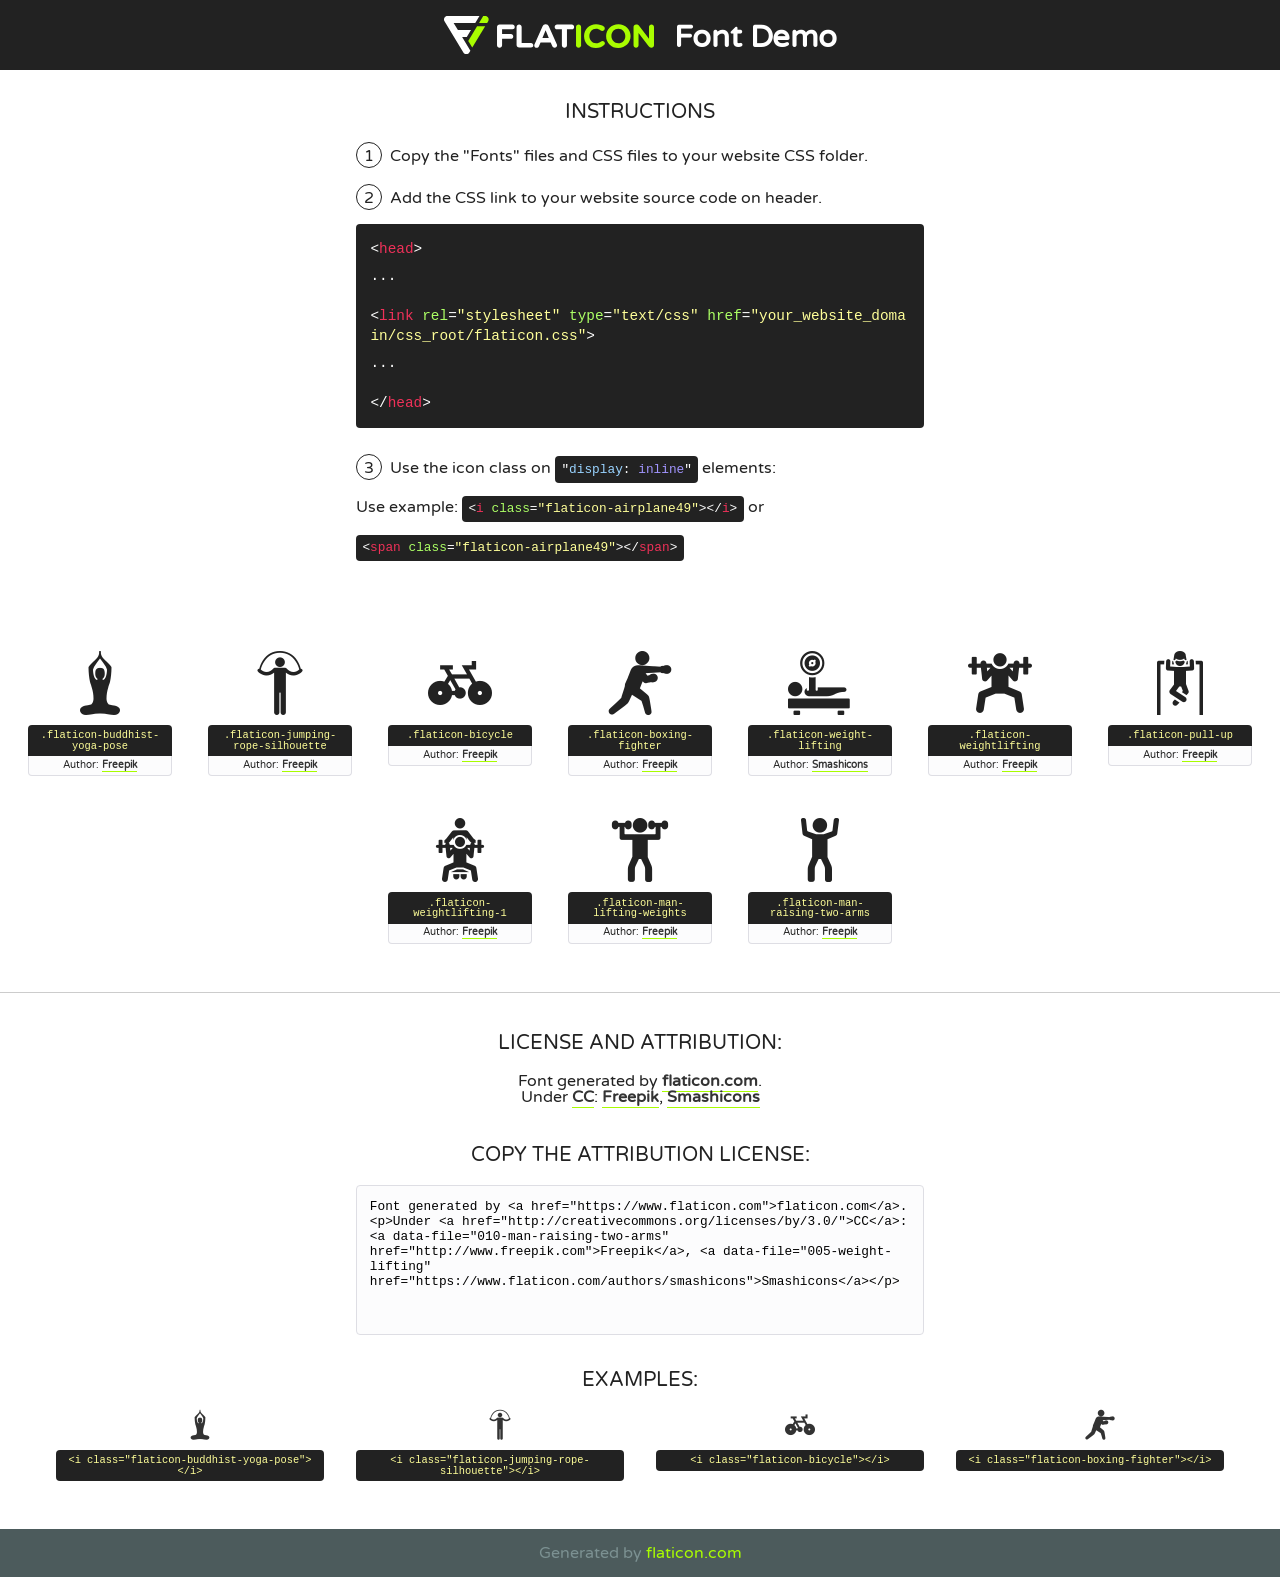
<file: font/flaticon.html>
<!DOCTYPE html>
<!--
  Flaticon icon font: Flaticon
  Creation date: 10/05/2020 21:24
-->
<html>
<!DOCTYPE html>
<html>

<head>
    <title>Flaticon WebFont</title>
    <link href="http://fonts.googleapis.com/css?family=Varela+Round" rel="stylesheet" type="text/css" />
    <link rel="stylesheet" type="text/css" href="flaticon.css">
    <meta charset="UTF-8">
    <style>
    html, body, div, span, applet, object, iframe,
    h1, h2, h3, h4, h5, h6, p, blockquote, pre,
    a, abbr, acronym, address, big, cite, code,
    del, dfn, em, img, ins, kbd, q, s, samp,
    small, strike, strong, sub, sup, tt, var,
    b, u, i, center,
    dl, dt, dd, ol, ul, li,
    fieldset, form, label, legend,
    table, caption, tbody, tfoot, thead, tr, th, td,
    article, aside, canvas, details, embed, 
    figure, figcaption, footer, header, hgroup, 
    menu, nav, output, ruby, section, summary,
    time, mark, audio, video {
        margin: 0;
        padding: 0;
        border: 0;
        font-size: 100%;
        font: inherit;
        vertical-align: baseline;
    }
    /* HTML5 display-role reset for older browsers */
    article, aside, details, figcaption, figure, 
    footer, header, hgroup, menu, nav, section {
        display: block;
    }
    body {
        line-height: 1;
    }
    ol, ul {
        list-style: none;
    }
    blockquote, q {
        quotes: none;
    }
    blockquote:before, blockquote:after,
    q:before, q:after {
        content: '';
        content: none;
    }
    table {
        border-collapse: collapse;
        border-spacing: 0;
    }
    body {
        font-family: 'Varela Round', Helvetica, Arial, sans-serif;
        font-size: 16px;
        color: #222;
    }
    a {
        color: #333;
        border-bottom: 1px solid #a9fd00;
        font-weight: bold;
        text-decoration: none;
    }
    * {
        -moz-box-sizing: border-box;
        -webkit-box-sizing: border-box;
        box-sizing: border-box;
        margin: 0;
        padding: 0;
    }
    [class^="flaticon-"]:before, [class*=" flaticon-"]:before, [class^="flaticon-"]:after, [class*=" flaticon-"]:after {
        font-family: Flaticon;
        font-size: 30px;
        font-style: normal;
        margin-left: 20px;
        color: #333;
    }
    .wrapper {
        max-width: 600px;
        margin: auto;
        padding: 0 1em;
    }
    .title {
        font-size: 1.25em;
        text-align: center;
        margin-bottom: 1em;
        text-transform: uppercase;
    }
    header {
        text-align: center;
        background-color: #222;
        color: #fff;
        padding: 1em;
    }
    header .logo {
        width: 210px;
        height: 38px;
        display: inline-block;
        vertical-align: middle;
        margin-right: 1em;
        border: none;
    }
    header strong {
        font-size: 1.95em;
        font-weight: bold;
        vertical-align: middle;
        margin-top: 5px;
        display: inline-block;
    }
    .demo {
        margin: 2em auto;
        line-height: 1.25em;
    }
    .demo ul li {
        margin-bottom: 1em;
    }
    .demo ul li .num {
        color: #222;
        border-radius: 20px;
        display: inline-block;
        width: 26px;
        padding: 3px;
        height: 26px;
        text-align: center;
        margin-right: 0.5em;
        border: 1px solid #222;
    }
    .demo ul li code {
        background-color: #222;
        border-radius: 4px;
        padding: 0.25em 0.5em;
        display: inline-block;
        color: #fff;
        font-family: Consolas,Monaco,Lucida Console,Liberation Mono,DejaVu Sans Mono,Bitstream Vera Sans Mono,Courier New, monospace;
        font-weight: lighter;
        margin-top: 1em;
        font-size: 0.8em;
        word-break: break-all;
    }
    .demo ul li code.big {
        padding: 1em;
        font-size: 0.9em;
    }
    .demo ul li code .red {
        color: #EF3159;
    }
    .demo ul li code .green {
        color: #ACFF65;
    }
    .demo ul li code .yellow {
        color: #FFFF99;
    }
    .demo ul li code .blue {
        color: #99D3FF;
    }
    .demo ul li code .purple {
        color: #A295FF;
    }
    .demo ul li code .dots {
        margin-top: 0.5em;
        display: block;
    }
    #glyphs {
        border-bottom: 1px solid #ccc;
        padding: 2em 0;
        text-align: center;
    }
    .glyph {
        display: inline-block;
        width: 9em;
        margin: 1em;
        text-align: center;
        vertical-align: top;
        background: #FFF;
    }
    .glyph .glyph-icon {
        padding: 10px;
        display: block;
        font-family:"Flaticon";
        font-size: 64px;
        line-height: 1;
    }
    .glyph .glyph-icon:before {
        font-size: 64px;
        color: #222;
        margin-left: 0;
    }
    .class-name {
        font-size: 0.65em;
        background-color: #222;
        color: #fff;
        border-radius: 4px 4px 0 0;
        padding: 0.5em;
        color: #FFFF99;
        font-family: Consolas,Monaco,Lucida Console,Liberation Mono,DejaVu Sans Mono,Bitstream Vera Sans Mono,Courier New, monospace;
    }
    .author-name {
        font-size: 0.6em;
        background-color: #fcfcfd;
        border: 1px solid #DEDEE4;
        border-top: 0;
        border-radius: 0 0 4px 4px;
        padding: 0.5em;
    }
    .class-name:last-child {
        font-size: 10px;
        color:#888;
    }
    .class-name:last-child a {
        font-size: 10px;
        color:#555;
    }
    .class-name:last-child a:hover {
        color:#a9fd00;
    }
    .glyph > input {
        display: block;
        width: 100px;
        margin: 5px auto;
        text-align: center;
        font-size: 12px;
        cursor: text;
    }
    .glyph > input.icon-input {
        font-family:"Flaticon";
        font-size: 16px;
        margin-bottom: 10px;
    }
    .attribution .title {
        margin-top: 2em;
    }
    .attribution textarea {
        background-color: #fcfcfd;
        padding: 1em;
        border: none;
        box-shadow: none;
        border: 1px solid #DEDEE4;
        border-radius: 4px;
        resize: none;
        width: 100%;
        height: 150px;
        font-size: 0.8em;
        font-family: Consolas,Monaco,Lucida Console,Liberation Mono,DejaVu Sans Mono,Bitstream Vera Sans Mono,Courier New, monospace;
        -webkit-appearance: none;
    }
    .iconsuse {
        margin: 2em auto;
        text-align: center;
        max-width: 1200px;
    }
    .iconsuse:after {
        content: '';
        display: table;
        clear: both;
    }
    .iconsuse .image {
        float: left;
        width: 25%;
        padding: 0 1em;
    }
    .iconsuse .image p {
        margin-bottom: 1em;
    }
    .iconsuse .image span {
        display: block;
        font-size: 0.65em;
        background-color: #222;
        color: #fff;
        border-radius: 4px;
        padding: 0.5em;
        color: #FFFF99;
        margin-top: 1em;
        font-family: Consolas,Monaco,Lucida Console,Liberation Mono,DejaVu Sans Mono,Bitstream Vera Sans Mono,Courier New, monospace;
    }
    #footer {
        text-align: center;
        background-color: #4C5B5C;
        color: #7c9192;
        padding: 1em;
    }
    #footer a {
        border: none;
        color: #a9fd00;
        font-weight: normal;
    }
    @media (max-width: 960px) {
        .iconsuse .image {
            width: 50%;
        }
    }
    @media (max-width: 560px) {
        .iconsuse .image {
            width: 100%;
        }
    }
    </style>
</head>

<body class="characters-off">

    <header>
        <a href="https://www.flaticon.com" target="_blank" class="logo">
            <svg version="1.1" xmlns="http://www.w3.org/2000/svg" xmlns:xlink="http://www.w3.org/1999/xlink" xmlns:a="http://ns.adobe.com/AdobeSVGViewerExtensions/3.0/" viewBox="0 0 560.875 102.036" enable-background="new 0 0 560.875 102.036" xml:space="preserve">
                <defs>
                </defs>
                <g>
                    <g class="letters">
                        <path fill="#ffffff" d="M141.596,29.675c0-3.777,2.985-6.767,6.764-6.767h34.438c3.426,0,6.15,2.728,6.15,6.15
                        c0,3.43-2.724,6.149-6.15,6.149h-27.674v13.091h23.719c3.429,0,6.151,2.724,6.151,6.15c0,3.43-2.723,6.149-6.151,6.149h-23.719
                        v17.574c0,3.773-2.986,6.761-6.764,6.761c-3.779,0-6.764-2.989-6.764-6.761V29.675z"></path>
                        <path fill="#ffffff" d="M193.844,29.149c0-3.781,2.985-6.767,6.764-6.767c3.776,0,6.763,2.985,6.763,6.767v42.957h25.039
                        c3.426,0,6.149,2.726,6.149,6.153c0,3.425-2.723,6.15-6.149,6.15h-31.802c-3.779,0-6.764-2.986-6.764-6.768V29.149z"></path>
                        <path fill="#ffffff" d="M241.891,75.71l21.438-48.407c1.492-3.341,4.215-5.357,7.906-5.357h0.792
                        c3.686,0,6.323,2.017,7.815,5.357l21.439,48.407c0.436,0.967,0.701,1.845,0.701,2.723c0,3.602-2.809,6.501-6.414,6.501
                        c-3.161,0-5.269-1.845-6.499-4.655l-4.132-9.661h-27.059l-4.301,10.102c-1.144,2.631-3.426,4.214-6.237,4.214
                        c-3.517,0-6.24-2.81-6.24-6.325C241.1,77.64,241.451,76.677,241.891,75.71z M279.932,58.666l-8.521-20.297l-8.526,20.297H279.932
                        z"></path>
                        <path fill="#ffffff" d="M314.864,35.387H301.86c-3.429,0-6.239-2.813-6.239-6.238c0-3.429,2.811-6.24,6.239-6.24h39.533
                        c3.426,0,6.237,2.811,6.237,6.24c0,3.425-2.811,6.238-6.237,6.238h-13.001v42.785c0,3.773-2.99,6.761-6.764,6.761
                        c-3.779,0-6.764-2.989-6.764-6.761V35.387z"></path>
                        <path fill="#A9FD00" d="M352.615,29.149c0-3.781,2.985-6.767,6.767-6.767c3.774,0,6.761,2.985,6.761,6.767v49.024
                        c0,3.773-2.987,6.761-6.761,6.761c-3.781,0-6.767-2.989-6.767-6.761V29.149z"></path>
                        <path fill="#A9FD00" d="M374.132,53.836v-0.179c0-17.481,13.178-31.801,32.065-31.801c9.22,0,15.459,2.458,20.557,6.238
                        c1.402,1.054,2.637,2.985,2.637,5.357c0,3.692-2.985,6.59-6.681,6.59c-1.845,0-3.071-0.702-4.044-1.319
                        c-3.776-2.813-7.729-4.393-12.562-4.393c-10.364,0-17.831,8.611-17.831,19.154v0.173c0,10.542,7.291,19.329,17.831,19.329
                        c5.715,0,9.492-1.756,13.359-4.834c1.049-0.874,2.458-1.491,4.039-1.491c3.429,0,6.325,2.813,6.325,6.236
                        c0,2.106-1.056,3.78-2.282,4.834c-5.539,4.834-12.036,7.733-21.878,7.733C387.572,85.464,374.132,71.493,374.132,53.836z"></path>
                        <path fill="#A9FD00" d="M433.009,53.836v-0.179c0-17.481,13.79-31.801,32.766-31.801c18.981,0,32.592,14.143,32.592,31.628v0.173
                        c0,17.483-13.785,31.807-32.769,31.807C446.625,85.464,433.009,71.32,433.009,53.836z M484.224,53.836v-0.179
                        c0-10.539-7.725-19.326-18.626-19.326c-10.893,0-18.449,8.611-18.449,19.154v0.173c0,10.542,7.73,19.329,18.626,19.329
                        C476.676,72.986,484.224,64.378,484.224,53.836z"></path>
                        <path fill="#A9FD00" d="M506.233,29.321c0-3.774,2.99-6.763,6.767-6.763h1.401c3.252,0,5.183,1.583,7.029,3.953l26.093,34.265
                        V29.059c0-3.692,2.99-6.677,6.681-6.677c3.683,0,6.671,2.985,6.671,6.677v48.934c0,3.78-2.987,6.765-6.764,6.765h-0.436
                        c-3.257,0-5.188-1.581-7.034-3.953l-27.056-35.492v32.944c0,3.687-2.985,6.676-6.678,6.676c-3.683,0-6.673-2.989-6.673-6.676
                        V29.321z"></path>
                    </g>
                    <g class="insignia">
                        <path fill="#ffffff" d="M48.372,56.137h12.517l11.156-18.537H37.186L25.688,18.539h57.825L94.668,0H9.271
                        C5.925,0,2.842,1.801,1.198,4.716c-1.644,2.907-1.593,6.482,0.134,9.343l50.38,83.501c1.678,2.781,4.689,4.476,7.938,4.476
                        c3.246,0,6.257-1.695,7.935-4.476l2.898-4.804L48.372,56.137z"></path>
                        <g class="i">
                            <path fill="#A9FD00" d="M93.575,18.539h0.031v0.004l21.652,0.004l2.705-4.488c1.727-2.861,1.778-6.436,0.133-9.343
                            C116.454,1.801,113.371,0,110.026,0h-5.294L93.575,18.539z"></path>
                            <polygon fill="#A9FD00" points="88.291,27.356 64.725,66.486 75.519,84.404 109.942,27.356"></polygon>
                        </g>
                    </g>
                </g>
            </svg>
        </a>
        <strong>Font Demo</strong>
    </header>


    <section class="demo wrapper">

        <p class="title">Instructions</p>

        <ul>
            <li>
                <span class="num">1</span>Copy the "Fonts" files and CSS files to your website CSS folder.
            </li>
            <li>
                <span class="num">2</span>Add the CSS link to your website source code on header.
                <code class="big">
                    &lt;<span class="red">head</span>&gt;
                    <br/><span class="dots">...</span>
                    <br/>&lt;<span class="red">link</span> <span class="green">rel</span>=<span class="yellow">"stylesheet"</span> <span class="green">type</span>=<span class="yellow">"text/css"</span> <span class="green">href</span>=<span class="yellow">"your_website_domain/css_root/flaticon.css"</span>&gt;
                    <br/><span class="dots">...</span>
                    <br/>&lt;/<span class="red">head</span>&gt;
                </code>
            </li>

            <li>
                <p>
                    <span class="num">3</span>Use the icon class on <code>"<span class="blue">display</span>:<span class="purple"> inline</span>"</code> elements:
                    <br />
                    Use example: <code>&lt;<span class="red">i</span> <span class="green">class</span>=<span class="yellow">&quot;flaticon-airplane49&quot;</span>&gt;&lt;/<span class="red">i</span>&gt;</code> or <code>&lt;<span class="red">span</span> <span class="green">class</span>=<span class="yellow">&quot;flaticon-airplane49&quot;</span>&gt;&lt;/<span class="red">span</span>&gt;</code>
            </li>
        </ul>

    </section>




   <section id="glyphs">          
    
      
        <div class="glyph"><div class="glyph-icon flaticon-buddhist-yoga-pose"></div>
            <div class="class-name">.flaticon-buddhist-yoga-pose</div>
            <div class="author-name">Author: <a data-file="001-buddhist-yoga-pose" href="http://www.freepik.com">Freepik</a> </div> 
        </div>        
        
        <div class="glyph"><div class="glyph-icon flaticon-jumping-rope-silhouette"></div>
            <div class="class-name">.flaticon-jumping-rope-silhouette</div>
            <div class="author-name">Author: <a data-file="002-jumping-rope-silhouette" href="http://www.freepik.com">Freepik</a> </div> 
        </div>        
        
        <div class="glyph"><div class="glyph-icon flaticon-bicycle"></div>
            <div class="class-name">.flaticon-bicycle</div>
            <div class="author-name">Author: <a data-file="003-bicycle" href="http://www.freepik.com">Freepik</a> </div> 
        </div>        
        
        <div class="glyph"><div class="glyph-icon flaticon-boxing-fighter"></div>
            <div class="class-name">.flaticon-boxing-fighter</div>
            <div class="author-name">Author: <a data-file="004-boxing-fighter" href="http://www.freepik.com">Freepik</a> </div> 
        </div>        
        
        <div class="glyph"><div class="glyph-icon flaticon-weight-lifting"></div>
            <div class="class-name">.flaticon-weight-lifting</div>
            <div class="author-name">Author: <a data-file="005-weight-lifting" href="https://www.flaticon.com/authors/smashicons">Smashicons</a> </div> 
        </div>        
        
        <div class="glyph"><div class="glyph-icon flaticon-weightlifting"></div>
            <div class="class-name">.flaticon-weightlifting</div>
            <div class="author-name">Author: <a data-file="006-weightlifting" href="http://www.freepik.com">Freepik</a> </div> 
        </div>        
        
        <div class="glyph"><div class="glyph-icon flaticon-pull-up"></div>
            <div class="class-name">.flaticon-pull-up</div>
            <div class="author-name">Author: <a data-file="007-pull-up" href="http://www.freepik.com">Freepik</a> </div> 
        </div>        
        
        <div class="glyph"><div class="glyph-icon flaticon-weightlifting-1"></div>
            <div class="class-name">.flaticon-weightlifting-1</div>
            <div class="author-name">Author: <a data-file="008-weightlifting-1" href="http://www.freepik.com">Freepik</a> </div> 
        </div>        
        
        <div class="glyph"><div class="glyph-icon flaticon-man-lifting-weights"></div>
            <div class="class-name">.flaticon-man-lifting-weights</div>
            <div class="author-name">Author: <a data-file="009-man-lifting-weights" href="http://www.freepik.com">Freepik</a> </div> 
        </div>        
        
        <div class="glyph"><div class="glyph-icon flaticon-man-raising-two-arms"></div>
            <div class="class-name">.flaticon-man-raising-two-arms</div>
            <div class="author-name">Author: <a data-file="010-man-raising-two-arms" href="http://www.freepik.com">Freepik</a> </div> 
        </div>        
        

    </section>



    <section class="attribution wrapper"   style="text-align:center;">

      <div class="title">License and attribution:</div><div class="attrDiv">Font generated by <a href="https://www.flaticon.com">flaticon.com</a>. <div><p>Under <a href="http://creativecommons.org/licenses/by/3.0/">CC</a>: <a data-file="010-man-raising-two-arms" href="http://www.freepik.com">Freepik</a>, <a data-file="005-weight-lifting" href="https://www.flaticon.com/authors/smashicons">Smashicons</a></p>  </div>
      </div>
      <div class="title">Copy the Attribution License:</div>

    <textarea onclick="this.focus();this.select();">Font generated by &lt;a href=&quot;https://www.flaticon.com&quot;&gt;flaticon.com&lt;/a&gt;. <p>Under <a href="http://creativecommons.org/licenses/by/3.0/">CC</a>: <a data-file="010-man-raising-two-arms" href="http://www.freepik.com">Freepik</a>, <a data-file="005-weight-lifting" href="https://www.flaticon.com/authors/smashicons">Smashicons</a></p>  
     </textarea>

    </section>

    <section class="iconsuse">

          <div class="title">Examples:</div>            
             
            <div class="image">
                <p>
                    <i class="glyph-icon flaticon-buddhist-yoga-pose"></i> 
                    <span>&lt;i class=&quot;flaticon-buddhist-yoga-pose&quot;&gt;&lt;/i&gt;</span>
                </p>
            </div>
            
            <div class="image">
                <p>
                    <i class="glyph-icon flaticon-jumping-rope-silhouette"></i> 
                    <span>&lt;i class=&quot;flaticon-jumping-rope-silhouette&quot;&gt;&lt;/i&gt;</span>
                </p>
            </div>
            
            <div class="image">
                <p>
                    <i class="glyph-icon flaticon-bicycle"></i> 
                    <span>&lt;i class=&quot;flaticon-bicycle&quot;&gt;&lt;/i&gt;</span>
                </p>
            </div>
            
            <div class="image">
                <p>
                    <i class="glyph-icon flaticon-boxing-fighter"></i> 
                    <span>&lt;i class=&quot;flaticon-boxing-fighter&quot;&gt;&lt;/i&gt;</span>
                </p>
            </div>
                       
        </div>
                            
    </section>

<div id="footer">
    <div>Generated by <a href="https://www.flaticon.com">flaticon.com</a>
    </div>
</div>



</body>
</html>
</file>
<file: font/flaticon.css>
/*
  	Flaticon icon font: Flaticon
  	Creation date: 10/05/2020 21:24
  	*/

	@font-face {
	    font-family: "Flaticon";
	    src: url("./Flaticon.eot");
	    src: url("./Flaticon.eot?#iefix") format("embedded-opentype"),
	        url("./Flaticon.woff2") format("woff2"),
	        url("./Flaticon.woff") format("woff"),
	        url("./Flaticon.ttf") format("truetype"),
	        url("./Flaticon.svg#Flaticon") format("svg");
	    font-weight: normal;
	    font-style: normal;
	}

	@media screen and (-webkit-min-device-pixel-ratio:0) {
	    @font-face {
	        font-family: "Flaticon";
	        src: url("./Flaticon.svg#Flaticon") format("svg");
	    }
	}

	[class^="flaticon-"]:before,
	[class*=" flaticon-"]:before,
	[class^="flaticon-"]:after,
	[class*=" flaticon-"]:after {
	    font-family: Flaticon;
	    font-style: normal;
	}

	.flaticon-buddhist-yoga-pose:before {
	    content: "\f100";
	}

	.flaticon-jumping-rope-silhouette:before {
	    content: "\f101";
	}

	.flaticon-bicycle:before {
	    content: "\f102";
	}

	.flaticon-boxing-fighter:before {
	    content: "\f103";
	}

	.flaticon-weight-lifting:before {
	    content: "\f104";
	}

	.flaticon-weightlifting:before {
	    content: "\f105";
	}

	.flaticon-pull-up:before {
	    content: "\f106";
	}

	.flaticon-weightlifting-1:before {
	    content: "\f107";
	}

	.flaticon-man-lifting-weights:before {
	    content: "\f108";
	}

	.flaticon-man-raising-two-arms:before {
	    content: "\f109";
	}
</file>
<file: css/venobox.css>
/* ------ venobox.css --------*/
.vbox-overlay *, .vbox-overlay *:before, .vbox-overlay *:after{
    -webkit-backface-visibility: hidden;
    -webkit-box-sizing:border-box;
    -moz-box-sizing:border-box;
    box-sizing:border-box;
}
.vbox-overlay * { 
    -webkit-backface-visibility: visible;
    backface-visibility: visible;
}
.vbox-overlay{
    display: -webkit-flex;
    display: flex;
    -webkit-flex-direction: column;
    flex-direction: column;
    -webkit-justify-content: center;
    justify-content: center;
    -webkit-align-items: center;
    align-items: center;
    position: fixed;
    left: 0;
    top: 0;
    bottom: 0;
    right: 0;
    z-index: 999999;
}

/* ----- navigation ----- */
.vbox-title{
    width: 100%;
    height: 40px;
    float: left;
    text-align: center;
    line-height: 28px;
    font-size: 12px;
    padding: 6px 50px;
    overflow: hidden;
    position: fixed;
    display: none;
    left: 0;
    z-index: 89;
}
.vbox-close{
    cursor: pointer;
    position: fixed;
    top: -1px;
    right: 0;
    width: 50px;
    height: 40px;
    padding: 6px;
    display: block;
    background-position:10px center;
    overflow: hidden;
    font-size: 24px;
    line-height: 1;
    text-align: center;
    z-index: 99;
}
.vbox-left{
    cursor: pointer;
    position: fixed;
    left: 0;
    height: 40px;
    overflow: hidden;
    line-height: 28px;
    font-size: 12px;
    z-index: 99;
    display: flex;
    align-items:center;
}
.vbox-num{
    display: inline-block;
    margin: 6px 0 6px 15px;
}
/* ----- Social share ----- */
.vbox-share{
    line-height: 28px;
    font-size: 12px;
    overflow: hidden;
    position: fixed;
    left: 0;
    z-index: 98;
    display: flex;
    align-items:center;
    justify-content: center;
    width: 100%;
    text-align: center;
}
.vbox-share svg{
    max-height: 28px;
    width: 28px;
    z-index: 10;
    margin-left: 12px;
    margin-top: 6px;
    margin-bottom: 6px;
    vertical-align: middle;
}


/* ----- navigation ARROWS ----- */
.vbox-next, .vbox-prev{
    position: fixed;
    top: 50%;
    margin-top: -15px;
    overflow: hidden;
    cursor: pointer;
    display: block;
    width: 45px;
    height: 45px;
    z-index: 99;
}
.vbox-next span, .vbox-prev span{
    position: relative;
    width: 20px;
    height: 20px;
    border: 2px solid transparent;
    border-top-color: #B6B6B6;
    border-right-color: #B6B6B6;
    text-indent: -100px;
    position: absolute;
    top: 8px;
    display: block;
}
.vbox-prev{
    left: 15px;
}
.vbox-next{
    right: 15px;
}
.vbox-prev span{
    left: 10px;
    -ms-transform: rotate(-135deg);
    -webkit-transform: rotate(-135deg);
    transform: rotate(-135deg);
}
.vbox-next span{
    -ms-transform: rotate(45deg);
    -webkit-transform: rotate(45deg);
    transform: rotate(45deg);
    right: 10px;
}
/* ------- inline window ------ */
.vbox-inline{
    width: 420px;
    height: 315px;
    height: 70vh;
    padding: 10px;
    background: #fff;
    margin: 0 auto;
    overflow: auto;
    text-align: left;
}
/* ------- Video & iFrames window ------ */
.venoframe{
    max-width: 100%;
    width: 100%;
    border: none;
    width: 100%;
    height: 260px;
    height: 70vh;
}
.venoframe.vbvid{
    height: 260px;
}
@media (min-width: 768px) {
    .venoframe, .vbox-inline{
        width: 90%;
        height: 360px;
        height: 70vh;
    }
    .venoframe.vbvid{
        width: 640px;
        height: 360px;
    }
}
@media (min-width: 992px) {
    .venoframe, .vbox-inline{
        max-width: 1200px;
        width: 80%;
        height: 540px;
        height: 70vh;
    }
    .venoframe.vbvid{
        width: 960px;
        height: 540px;
    }
}
/* 
Please do NOT edit this part! 
or at least read this note: http://i.imgur.com/7C0ws9e.gif
*/
.vbox-open{
    overflow: hidden;
}
.vbox-container{
    position: absolute;
    left: 0;
    right: 0;
    top: 0;
    bottom: 0;
    overflow-x: hidden;
    overflow-y: scroll;
    overflow-scrolling: touch;
    -webkit-overflow-scrolling: touch;
    z-index: 20;
    max-height: 100%;

}

.vbox-content{
    text-align: center;
    float: left;
    width: 100%;
    position: relative;
    overflow: hidden;
    padding: 20px 4%;
}
.vbox-container img{
    max-width: 100%;
    height: auto;
}
.vbox-figlio{
    box-shadow: 0 0 12px rgba(0,0,0,0.19), 0 6px 6px rgba(0,0,0,0.23);
    max-width: 100%;
    text-align: initial;
}
img.vbox-figlio{
    -webkit-user-select: none;
-khtml-user-select: none;
-moz-user-select: none;
-o-user-select: none;
user-select: none;
}
.vbox-content.swipe-left{
    margin-left: -200px !important;
}
.vbox-content.swipe-right{
    margin-left: 200px !important;
}
.vbox-animated{
    webkit-transition: margin 300ms ease-out;
    transition: margin 300ms ease-out;
}

/* ---------- preloader ----------
 * SPINKIT 
 * http://tobiasahlin.com/spinkit/
-------------------------------- */
.sk-double-bounce,.sk-rotating-plane{width:40px;height:40px;margin:40px auto}.sk-rotating-plane{background-color:#333;-webkit-animation:sk-rotatePlane 1.2s infinite ease-in-out;animation:sk-rotatePlane 1.2s infinite ease-in-out}@-webkit-keyframes sk-rotatePlane{0%{-webkit-transform:perspective(120px) rotateX(0) rotateY(0);transform:perspective(120px) rotateX(0) rotateY(0)}50%{-webkit-transform:perspective(120px) rotateX(-180.1deg) rotateY(0);transform:perspective(120px) rotateX(-180.1deg) rotateY(0)}100%{-webkit-transform:perspective(120px) rotateX(-180deg) rotateY(-179.9deg);transform:perspective(120px) rotateX(-180deg) rotateY(-179.9deg)}}@keyframes sk-rotatePlane{0%{-webkit-transform:perspective(120px) rotateX(0) rotateY(0);transform:perspective(120px) rotateX(0) rotateY(0)}50%{-webkit-transform:perspective(120px) rotateX(-180.1deg) rotateY(0);transform:perspective(120px) rotateX(-180.1deg) rotateY(0)}100%{-webkit-transform:perspective(120px) rotateX(-180deg) rotateY(-179.9deg);transform:perspective(120px) rotateX(-180deg) rotateY(-179.9deg)}}.sk-double-bounce{position:relative}.sk-double-bounce .sk-child{width:100%;height:100%;border-radius:50%;background-color:#333;opacity:.6;position:absolute;top:0;left:0;-webkit-animation:sk-doubleBounce 2s infinite ease-in-out;animation:sk-doubleBounce 2s infinite ease-in-out}.sk-chasing-dots .sk-child,.sk-spinner-pulse,.sk-three-bounce .sk-child{background-color:#333;border-radius:100%}.sk-double-bounce .sk-double-bounce2{-webkit-animation-delay:-1s;animation-delay:-1s}@-webkit-keyframes sk-doubleBounce{0%,100%{-webkit-transform:scale(0);transform:scale(0)}50%{-webkit-transform:scale(1);transform:scale(1)}}@keyframes sk-doubleBounce{0%,100%{-webkit-transform:scale(0);transform:scale(0)}50%{-webkit-transform:scale(1);transform:scale(1)}}.sk-wave{margin:40px auto;width:50px;height:40px;text-align:center;font-size:10px}.sk-wave .sk-rect{background-color:#333;height:100%;width:6px;display:inline-block;-webkit-animation:sk-waveStretchDelay 1.2s infinite ease-in-out;animation:sk-waveStretchDelay 1.2s infinite ease-in-out}.sk-wave .sk-rect1{-webkit-animation-delay:-1.2s;animation-delay:-1.2s}.sk-wave .sk-rect2{-webkit-animation-delay:-1.1s;animation-delay:-1.1s}.sk-wave .sk-rect3{-webkit-animation-delay:-1s;animation-delay:-1s}.sk-wave .sk-rect4{-webkit-animation-delay:-.9s;animation-delay:-.9s}.sk-wave .sk-rect5{-webkit-animation-delay:-.8s;animation-delay:-.8s}@-webkit-keyframes sk-waveStretchDelay{0%,100%,40%{-webkit-transform:scaleY(.4);transform:scaleY(.4)}20%{-webkit-transform:scaleY(1);transform:scaleY(1)}}@keyframes sk-waveStretchDelay{0%,100%,40%{-webkit-transform:scaleY(.4);transform:scaleY(.4)}20%{-webkit-transform:scaleY(1);transform:scaleY(1)}}.sk-wandering-cubes{margin:40px auto;width:40px;height:40px;position:relative}.sk-wandering-cubes .sk-cube{background-color:#333;width:10px;height:10px;position:absolute;top:0;left:0;-webkit-animation:sk-wanderingCube 1.8s ease-in-out -1.8s infinite both;animation:sk-wanderingCube 1.8s ease-in-out -1.8s infinite both}.sk-chasing-dots,.sk-spinner-pulse{width:40px;height:40px;margin:40px auto}.sk-wandering-cubes .sk-cube2{-webkit-animation-delay:-.9s;animation-delay:-.9s}@-webkit-keyframes sk-wanderingCube{0%{-webkit-transform:rotate(0);transform:rotate(0)}25%{-webkit-transform:translateX(30px) rotate(-90deg) scale(.5);transform:translateX(30px) rotate(-90deg) scale(.5)}50%{-webkit-transform:translateX(30px) translateY(30px) rotate(-179deg);transform:translateX(30px) translateY(30px) rotate(-179deg)}50.1%{-webkit-transform:translateX(30px) translateY(30px) rotate(-180deg);transform:translateX(30px) translateY(30px) rotate(-180deg)}75%{-webkit-transform:translateX(0) translateY(30px) rotate(-270deg) scale(.5);transform:translateX(0) translateY(30px) rotate(-270deg) scale(.5)}100%{-webkit-transform:rotate(-360deg);transform:rotate(-360deg)}}@keyframes sk-wanderingCube{0%{-webkit-transform:rotate(0);transform:rotate(0)}25%{-webkit-transform:translateX(30px) rotate(-90deg) scale(.5);transform:translateX(30px) rotate(-90deg) scale(.5)}50%{-webkit-transform:translateX(30px) translateY(30px) rotate(-179deg);transform:translateX(30px) translateY(30px) rotate(-179deg)}50.1%{-webkit-transform:translateX(30px) translateY(30px) rotate(-180deg);transform:translateX(30px) translateY(30px) rotate(-180deg)}75%{-webkit-transform:translateX(0) translateY(30px) rotate(-270deg) scale(.5);transform:translateX(0) translateY(30px) rotate(-270deg) scale(.5)}100%{-webkit-transform:rotate(-360deg);transform:rotate(-360deg)}}.sk-spinner-pulse{-webkit-animation:sk-pulseScaleOut 1s infinite ease-in-out;animation:sk-pulseScaleOut 1s infinite ease-in-out}@-webkit-keyframes sk-pulseScaleOut{0%{-webkit-transform:scale(0);transform:scale(0)}100%{-webkit-transform:scale(1);transform:scale(1);opacity:0}}@keyframes sk-pulseScaleOut{0%{-webkit-transform:scale(0);transform:scale(0)}100%{-webkit-transform:scale(1);transform:scale(1);opacity:0}}.sk-chasing-dots{position:relative;text-align:center;-webkit-animation:sk-chasingDotsRotate 2s infinite linear;animation:sk-chasingDotsRotate 2s infinite linear}.sk-chasing-dots .sk-child{width:60%;height:60%;display:inline-block;position:absolute;top:0;-webkit-animation:sk-chasingDotsBounce 2s infinite ease-in-out;animation:sk-chasingDotsBounce 2s infinite ease-in-out}.sk-chasing-dots .sk-dot2{top:auto;bottom:0;-webkit-animation-delay:-1s;animation-delay:-1s}@-webkit-keyframes sk-chasingDotsRotate{100%{-webkit-transform:rotate(360deg);transform:rotate(360deg)}}@keyframes sk-chasingDotsRotate{100%{-webkit-transform:rotate(360deg);transform:rotate(360deg)}}@-webkit-keyframes sk-chasingDotsBounce{0%,100%{-webkit-transform:scale(0);transform:scale(0)}50%{-webkit-transform:scale(1);transform:scale(1)}}@keyframes sk-chasingDotsBounce{0%,100%{-webkit-transform:scale(0);transform:scale(0)}50%{-webkit-transform:scale(1);transform:scale(1)}}.sk-three-bounce{margin:40px auto;width:80px;text-align:center}.sk-three-bounce .sk-child{width:20px;height:20px;display:inline-block;-webkit-animation:sk-three-bounce 1.4s ease-in-out 0s infinite both;animation:sk-three-bounce 1.4s ease-in-out 0s infinite both}.sk-circle .sk-child:before,.sk-fading-circle .sk-circle:before{display:block;border-radius:100%;content:'';background-color:#333}.sk-three-bounce .sk-bounce1{-webkit-animation-delay:-.32s;animation-delay:-.32s}.sk-three-bounce .sk-bounce2{-webkit-animation-delay:-.16s;animation-delay:-.16s}@-webkit-keyframes sk-three-bounce{0%,100%,80%{-webkit-transform:scale(0);transform:scale(0)}40%{-webkit-transform:scale(1);transform:scale(1)}}@keyframes sk-three-bounce{0%,100%,80%{-webkit-transform:scale(0);transform:scale(0)}40%{-webkit-transform:scale(1);transform:scale(1)}}.sk-circle{margin:40px auto;width:40px;height:40px;position:relative}.sk-circle .sk-child{width:100%;height:100%;position:absolute;left:0;top:0}.sk-circle .sk-child:before{margin:0 auto;width:15%;height:15%;-webkit-animation:sk-circleBounceDelay 1.2s infinite ease-in-out both;animation:sk-circleBounceDelay 1.2s infinite ease-in-out both}.sk-circle .sk-circle2{-webkit-transform:rotate(30deg);-ms-transform:rotate(30deg);transform:rotate(30deg)}.sk-circle .sk-circle3{-webkit-transform:rotate(60deg);-ms-transform:rotate(60deg);transform:rotate(60deg)}.sk-circle .sk-circle4{-webkit-transform:rotate(90deg);-ms-transform:rotate(90deg);transform:rotate(90deg)}.sk-circle .sk-circle5{-webkit-transform:rotate(120deg);-ms-transform:rotate(120deg);transform:rotate(120deg)}.sk-circle .sk-circle6{-webkit-transform:rotate(150deg);-ms-transform:rotate(150deg);transform:rotate(150deg)}.sk-circle .sk-circle7{-webkit-transform:rotate(180deg);-ms-transform:rotate(180deg);transform:rotate(180deg)}.sk-circle .sk-circle8{-webkit-transform:rotate(210deg);-ms-transform:rotate(210deg);transform:rotate(210deg)}.sk-circle .sk-circle9{-webkit-transform:rotate(240deg);-ms-transform:rotate(240deg);transform:rotate(240deg)}.sk-circle .sk-circle10{-webkit-transform:rotate(270deg);-ms-transform:rotate(270deg);transform:rotate(270deg)}.sk-circle .sk-circle11{-webkit-transform:rotate(300deg);-ms-transform:rotate(300deg);transform:rotate(300deg)}.sk-circle .sk-circle12{-webkit-transform:rotate(330deg);-ms-transform:rotate(330deg);transform:rotate(330deg)}.sk-circle .sk-circle2:before{-webkit-animation-delay:-1.1s;animation-delay:-1.1s}.sk-circle .sk-circle3:before{-webkit-animation-delay:-1s;animation-delay:-1s}.sk-circle .sk-circle4:before{-webkit-animation-delay:-.9s;animation-delay:-.9s}.sk-circle .sk-circle5:before{-webkit-animation-delay:-.8s;animation-delay:-.8s}.sk-circle .sk-circle6:before{-webkit-animation-delay:-.7s;animation-delay:-.7s}.sk-circle .sk-circle7:before{-webkit-animation-delay:-.6s;animation-delay:-.6s}.sk-circle .sk-circle8:before{-webkit-animation-delay:-.5s;animation-delay:-.5s}.sk-circle .sk-circle9:before{-webkit-animation-delay:-.4s;animation-delay:-.4s}.sk-circle .sk-circle10:before{-webkit-animation-delay:-.3s;animation-delay:-.3s}.sk-circle .sk-circle11:before{-webkit-animation-delay:-.2s;animation-delay:-.2s}.sk-circle .sk-circle12:before{-webkit-animation-delay:-.1s;animation-delay:-.1s}@-webkit-keyframes sk-circleBounceDelay{0%,100%,80%{-webkit-transform:scale(0);transform:scale(0)}40%{-webkit-transform:scale(1);transform:scale(1)}}@keyframes sk-circleBounceDelay{0%,100%,80%{-webkit-transform:scale(0);transform:scale(0)}40%{-webkit-transform:scale(1);transform:scale(1)}}.sk-cube-grid{width:40px;height:40px;margin:40px auto}.sk-cube-grid .sk-cube{width:33.33%;height:33.33%;background-color:#333;float:left;-webkit-animation:sk-cubeGridScaleDelay 1.3s infinite ease-in-out;animation:sk-cubeGridScaleDelay 1.3s infinite ease-in-out}.sk-cube-grid .sk-cube1{-webkit-animation-delay:.2s;animation-delay:.2s}.sk-cube-grid .sk-cube2{-webkit-animation-delay:.3s;animation-delay:.3s}.sk-cube-grid .sk-cube3{-webkit-animation-delay:.4s;animation-delay:.4s}.sk-cube-grid .sk-cube4{-webkit-animation-delay:.1s;animation-delay:.1s}.sk-cube-grid .sk-cube5{-webkit-animation-delay:.2s;animation-delay:.2s}.sk-cube-grid .sk-cube6{-webkit-animation-delay:.3s;animation-delay:.3s}.sk-cube-grid .sk-cube7{-webkit-animation-delay:0ms;animation-delay:0ms}.sk-cube-grid .sk-cube8{-webkit-animation-delay:.1s;animation-delay:.1s}.sk-cube-grid .sk-cube9{-webkit-animation-delay:.2s;animation-delay:.2s}@-webkit-keyframes sk-cubeGridScaleDelay{0%,100%,70%{-webkit-transform:scale3D(1,1,1);transform:scale3D(1,1,1)}35%{-webkit-transform:scale3D(0,0,1);transform:scale3D(0,0,1)}}@keyframes sk-cubeGridScaleDelay{0%,100%,70%{-webkit-transform:scale3D(1,1,1);transform:scale3D(1,1,1)}35%{-webkit-transform:scale3D(0,0,1);transform:scale3D(0,0,1)}}.sk-fading-circle{margin:40px auto;width:40px;height:40px;position:relative}.sk-fading-circle .sk-circle{width:100%;height:100%;position:absolute;left:0;top:0}.sk-fading-circle .sk-circle:before{margin:0 auto;width:15%;height:15%;-webkit-animation:sk-circleFadeDelay 1.2s infinite ease-in-out both;animation:sk-circleFadeDelay 1.2s infinite ease-in-out both}.sk-fading-circle .sk-circle2{-webkit-transform:rotate(30deg);-ms-transform:rotate(30deg);transform:rotate(30deg)}.sk-fading-circle .sk-circle3{-webkit-transform:rotate(60deg);-ms-transform:rotate(60deg);transform:rotate(60deg)}.sk-fading-circle .sk-circle4{-webkit-transform:rotate(90deg);-ms-transform:rotate(90deg);transform:rotate(90deg)}.sk-fading-circle .sk-circle5{-webkit-transform:rotate(120deg);-ms-transform:rotate(120deg);transform:rotate(120deg)}.sk-fading-circle .sk-circle6{-webkit-transform:rotate(150deg);-ms-transform:rotate(150deg);transform:rotate(150deg)}.sk-fading-circle .sk-circle7{-webkit-transform:rotate(180deg);-ms-transform:rotate(180deg);transform:rotate(180deg)}.sk-fading-circle .sk-circle8{-webkit-transform:rotate(210deg);-ms-transform:rotate(210deg);transform:rotate(210deg)}.sk-fading-circle .sk-circle9{-webkit-transform:rotate(240deg);-ms-transform:rotate(240deg);transform:rotate(240deg)}.sk-fading-circle .sk-circle10{-webkit-transform:rotate(270deg);-ms-transform:rotate(270deg);transform:rotate(270deg)}.sk-fading-circle .sk-circle11{-webkit-transform:rotate(300deg);-ms-transform:rotate(300deg);transform:rotate(300deg)}.sk-fading-circle .sk-circle12{-webkit-transform:rotate(330deg);-ms-transform:rotate(330deg);transform:rotate(330deg)}.sk-fading-circle .sk-circle2:before{-webkit-animation-delay:-1.1s;animation-delay:-1.1s}.sk-fading-circle .sk-circle3:before{-webkit-animation-delay:-1s;animation-delay:-1s}.sk-fading-circle .sk-circle4:before{-webkit-animation-delay:-.9s;animation-delay:-.9s}.sk-fading-circle .sk-circle5:before{-webkit-animation-delay:-.8s;animation-delay:-.8s}.sk-fading-circle .sk-circle6:before{-webkit-animation-delay:-.7s;animation-delay:-.7s}.sk-fading-circle .sk-circle7:before{-webkit-animation-delay:-.6s;animation-delay:-.6s}.sk-fading-circle .sk-circle8:before{-webkit-animation-delay:-.5s;animation-delay:-.5s}.sk-fading-circle .sk-circle9:before{-webkit-animation-delay:-.4s;animation-delay:-.4s}.sk-fading-circle .sk-circle10:before{-webkit-animation-delay:-.3s;animation-delay:-.3s}.sk-fading-circle .sk-circle11:before{-webkit-animation-delay:-.2s;animation-delay:-.2s}.sk-fading-circle .sk-circle12:before{-webkit-animation-delay:-.1s;animation-delay:-.1s}@-webkit-keyframes sk-circleFadeDelay{0%,100%,39%{opacity:0}40%{opacity:1}}@keyframes sk-circleFadeDelay{0%,100%,39%{opacity:0}40%{opacity:1}}.sk-folding-cube{margin:40px auto;width:40px;height:40px;position:relative;-webkit-transform:rotateZ(45deg);transform:rotateZ(45deg)}.sk-folding-cube .sk-cube{float:left;width:50%;height:50%;position:relative;-webkit-transform:scale(1.1);-ms-transform:scale(1.1);transform:scale(1.1)}.sk-folding-cube .sk-cube:before{content:'';position:absolute;top:0;left:0;width:100%;height:100%;background-color:#333;-webkit-animation:sk-foldCubeAngle 2.4s infinite linear both;animation:sk-foldCubeAngle 2.4s infinite linear both;-webkit-transform-origin:100% 100%;-ms-transform-origin:100% 100%;transform-origin:100% 100%}.sk-folding-cube .sk-cube2{-webkit-transform:scale(1.1) rotateZ(90deg);transform:scale(1.1) rotateZ(90deg)}.sk-folding-cube .sk-cube3{-webkit-transform:scale(1.1) rotateZ(180deg);transform:scale(1.1) rotateZ(180deg)}.sk-folding-cube .sk-cube4{-webkit-transform:scale(1.1) rotateZ(270deg);transform:scale(1.1) rotateZ(270deg)}.sk-folding-cube .sk-cube2:before{-webkit-animation-delay:.3s;animation-delay:.3s}.sk-folding-cube .sk-cube3:before{-webkit-animation-delay:.6s;animation-delay:.6s}.sk-folding-cube .sk-cube4:before{-webkit-animation-delay:.9s;animation-delay:.9s}@-webkit-keyframes sk-foldCubeAngle{0%,10%{-webkit-transform:perspective(140px) rotateX(-180deg);transform:perspective(140px) rotateX(-180deg);opacity:0}25%,75%{-webkit-transform:perspective(140px) rotateX(0);transform:perspective(140px) rotateX(0);opacity:1}100%,90%{-webkit-transform:perspective(140px) rotateY(180deg);transform:perspective(140px) rotateY(180deg);opacity:0}}@keyframes sk-foldCubeAngle{0%,10%{-webkit-transform:perspective(140px) rotateX(-180deg);transform:perspective(140px) rotateX(-180deg);opacity:0}25%,75%{-webkit-transform:perspective(140px) rotateX(0);transform:perspective(140px) rotateX(0);opacity:1}100%,90%{-webkit-transform:perspective(140px) rotateY(180deg);transform:perspective(140px) rotateY(180deg);opacity:0}}
</file>
<file: css/style.css>
* {
    margin: 0;
    padding: 0;
    outline: 0;
}

a {
    text-decoration: none;
    display: inline-block;
}

a:hover {
    text-decoration: none;
}

ul,
ol {
    list-style: none;
}

h1,
h2,
h3,
h4,
h5,
h6,
p,
a,
ul,
ol,
li,
span {
    margin: 0;
    padding: 0;
}

/* Common css end */

/* Menu part start */
.main_menu {
    background: rgba(53, 53, 53, 0.25);
    height: 50px;
    position: absolute;
    left: 0;
    top: 30px;
    width: 100%;
    z-index: 999;
}

.main_menu .navbar-nav .nav-item .nav-link {
    padding: 0;
    color: #f1f1f1;
    font-size: 14px;
    font-weight: 400;
    font-family: 'Oswald', sans-serif;
    line-height: 50px;
    padding: 0 10px;
    text-transform: uppercase;
    position: relative;
    transition: all linear .4s;
    -webkit-transition: all linear .4s;
    -moz-transition: all linear .4s;
    -o-transition: all linear .4s;
    -ms-transition: all linear .4s;
}

.main_menu .navbar-nav .nav-item .nav-link:hover {
    background: #fff;
    color: #222;
}

.main_menu .navbar-nav .nav-item .nav-link::after {
    position: absolute;
    content: '';
    left: 0;
    bottom: 0;
    width: 0;
    height: 3px;
    background: #e23e38;
    transition: all linear .4s;
    -webkit-transition: all linear .4s;
    -moz-transition: all linear .4s;
    -o-transition: all linear .4s;
    -ms-transition: all linear .4s;
}

.main_menu .navbar-nav .nav-item .nav-link:hover::after {
    width: 50%;
}


.main_menu .navbar-brand {
    width: 245px;
    height: 70px;
    background: #313131;
    transform: skewX(-30deg);
}

.main_menu .navbar-brand img {
    transform: skewX(30deg);
    padding: 10px 0 0 50px;
}

.menu_fix {
    position: fixed;
    left: 0;
    top: 0;
    width: 100%;
    background: rgba(53, 53, 53, 0.75);
}

.menu_fix .navbar-brand {
    height: 50px;
}

.menu_fix .navbar-brand img {
    padding: 0 0 0 50px;
}

.main_menu .navbar-nav .nav-item .nav-link.active {
    background: #fff;
    color: #222;
}

.main_menu .navbar-nav .nav-item .nav-link.active::after {
    width: 100%;
}

/* Menu part end */

/* Banner part start */
#banner_part ul li button:focus {
    outline: none;
}

.banner_item {
    background-repeat: no-repeat !important;
    background-size: cover !important;
    background-position: center !important;
    padding: 254px 0 117px;
    position: relative;
    z-index: 1;
}

.banner_item::after {
    position: absolute;
    content: '';
    left: 0;
    top: 0;
    width: 100%;
    height: 100%;
    z-index: -1;
    background: rgba(0, 0, 0, 0.6);
}

.banner_text h2,
.banner_text2 h2 {
    color: #fff;
    font-size: 30px;
    font-weight: 700;
    font-family: 'Oswald', sans-serif;
    text-transform: uppercase;
    position: relative;
}

.banner_text h1,
.banner_text2 h1 {
    color: #e23e38;
    font-size: 60px;
    font-weight: 700;
    font-family: 'Oswald', sans-serif;
    text-transform: uppercase;
    padding: 10px 0 17px;
    position: relative;
}

.banner_text p,
.banner_text2 p {
    color: #ddd;
    font-size: 13px;
    font-weight: 400;
    font-family: 'Open Sans', sans-serif;
    line-height: 18px;
    padding-bottom: 30px;
    position: relative;
}

.banner_text h2::before {
    position: absolute;
    content: '';
    left: -11px;
    top: 50%;
    width: 169px;
    height: 3px;
    background: #e23e38;
    clip-path: polygon(0 0, 100% 0, 98% 100%, 0% 100%);
}

.banner_text h2::after {
    position: absolute;
    content: '';
    right: -9px;
    top: 50%;
    width: 115px;
    height: 3px;
    background: #e23e38;
    clip-path: polygon(0 0, 100% 0, 100% 100%, 2% 100%);
}


.banner_text h1::before {
    position: absolute;
    content: '';
    left: -11px;
    top: -15px;
    width: 3px;
    height: 196px;
    background: #e23e38;
}

.banner_text h1::after {
    position: absolute;
    content: '';
    right: -9px;
    top: -15px;
    width: 3px;
    height: 196px;
    background: #e23e38;
}

.banner_text p::before {
    position: absolute;
    content: '';
    left: -8px;
    bottom: -16px;
    width: 78px;
    height: 3px;
    background: #e23e38;
}

.banner_text p::after {
    position: absolute;
    content: '';
    right: -8px;
    bottom: -16px;
    width: 49px;
    height: 3px;
    background: #e23e38;
}

.banner_text a,
.banner_text2 a {
    color: #fff;
    font-size: 16px;
    font-weight: 500;
    font-family: 'Oswald', sans-serif;
    line-height: 34px;
    padding: 0 20px;
    border: 1px solid #f1f1f1;
    background: transparent;
    text-transform: uppercase;
    margin-right: 25px;
    transition: all linear .4s;
    -webkit-transition: all linear .4s;
    -moz-transition: all linear .4s;
    -o-transition: all linear .4s;
    -ms-transition: all linear .4s;
}

.banner_text a:hover,
.banner_text2 a:hover {
    background: #e23e38;
    border: 1px solid #e23e38;
}

#banner_part .slick-dots li button {
    font-size: 0;
    width: 10px;
    height: 10px;
    background: transparent;
    border: 1px solid #fff;
    margin: 0 5px;
    cursor: pointer;
    border-radius: 50%;
}

#banner_part .slick-dots {
    position: absolute;
    left: 50%;
    bottom: 30px;
    transform: translateX(-50%);
    display: flex;
}

#banner_part .slick-dots li.slick-active button {
    background: #e23e38;
    border: 1px solid #e23e38;
    width: 12px;
    height: 12px;
}

/* Banner part end */

/* About part start */
#about_part {
    padding: 80px 0 0;
}

.about_img {
    position: relative;
}

.about_img .overly {
    position: absolute;
    left: 0;
    top: 0;
    width: 100%;
    height: 100%;
    background: rgba(0, 0, 0, 0.6);
}

.about_img .overly a {
    color: #e23e38;
    font-size: 56px;
    position: absolute;
    left: 50%;
    top: 50%;
    transform: translate(-50%, -50%);
}

.about_img .overly a i {
    transition: all linear .4s;
    -webkit-transition: all linear .4s;
    -moz-transition: all linear .4s;
    -o-transition: all linear .4s;
    -ms-transition: all linear .4s;
}

.about_img .overly a:hover i {
    color: #fff;
    transform: scale(1.2);
}

.about_text h2 {
    color: #222;
    font-size: 22px;
    font-weight: 400;
    font-family: 'Oswald', sans-serif;
    text-transform: uppercase;
}

.about_text p {
    color: #444;
    font-size: 14px;
    font-weight: 400;
    font-family: 'Open Sans', sans-serif;
    line-height: 24px;
    letter-spacing: .4px;
    padding-top: 10px;
}

.about_text p span {
    display: block;
    padding-top: 20px;
}

/* About part end */

/* Gallery part start */
#gallery_part {
    padding: 80px 0 0;
}

.gal_head h2 {
    color: #222;
    font-size: 22px;
    font-weight: 400;
    font-family: 'Oswald', sans-serif;
    text-transform: uppercase;
    padding-bottom: 10px;
}

.gal_head img {
    margin-bottom: 25px;
}

.gal_banner {
    background: url(../images/gallery-banner.jpg) no-repeat center;
    background-size: cover;
    padding: 30px 0;
    position: relative;
    z-index: 1;
}

.gal_banner::after {
    position: absolute;
    content: '';
    left: 0;
    top: 0;
    width: 100%;
    height: 100%;
    background: rgba(0, 0, 0, 0.8);
    z-index: -1;
}

.gal_img {
    position: relative;
}

.gal_img .overly {
    position: absolute;
    left: 10px;
    top: 10px;
    right: 10px;
    bottom: 10px;
    background: rgba(226, 62, 56, 0.5);
    border: 5px solid rgba(255, 255, 255, 0.5);
    transform: scale(0);
    transition: all linear .4s;
    -webkit-transition: all linear .4s;
    -moz-transition: all linear .4s;
    -o-transition: all linear .4s;
    -ms-transition: all linear .4s;
}

.gal_img .overly a {
    color: #fff;
    font-size: 30px;
    position: absolute;
    left: 50%;
    top: 50%;
    transform: translate(-50%, -50%);
}

.gal_img:hover .overly {
    transform: scale(1);
}

.gal_mar {
    margin-bottom: 30px;
}

.vbox-next {
    right: 32%;
}

.vbox-prev {
    left: 30%;
}

/* Gallery part end */

/* team part start */
#team_part {
    padding: 80px 0 0;
}

.team_head h2 {
    color: #222;
    font-size: 22px;
    font-weight: 400;
    font-family: 'Oswald', sans-serif;
    text-transform: uppercase;
}

.team_inner {
    margin-top: 72px;
    padding: 0 20px;
    overflow: hidden;
    cursor: pointer;
    transition: all linear .4s;
    -webkit-transition: all linear .4s;
    -moz-transition: all linear .4s;
    -o-transition: all linear .4s;
    -ms-transition: all linear .4s;
}

.team_img {
    position: relative;
}

.team_img .overly {
    position: absolute;
    left: 10px;
    top: 10px;
    right: 10px;
    bottom: 10px;
    background: rgba(226, 62, 56, 0.5);
    border: 5px solid rgba(255, 255, 255, 0.5);
    transform: scale(0);
    transition: all linear .4s;
    -webkit-transition: all linear .4s;
    -moz-transition: all linear .4s;
    -o-transition: all linear .4s;
    -ms-transition: all linear .4s;
}

.team_inner:hover .team_img .overly {
    transform: scale(1);
}

.team_inner:hover {
    transform: translateY(-42px);
}

.team_img .overly a {
    color: #fffefe;
    font-size: 16px;
    font-weight: 400;
    height: 30px;
    width: 30px;
    text-align: center;
    border: 1px solid #fff;
    display: block;
    margin-bottom: 10px;
    transition: all linear .4s;
    -webkit-transition: all linear .4s;
    -moz-transition: all linear .4s;
    -o-transition: all linear .4s;
    -ms-transition: all linear .4s;
}

.team_img .overly a:hover {
    background: #fff;
    color: #1da0f2;
}

.team_img .overly .team_icon {
    position: absolute;
    right: 16px;
    top: 50%;
    transform: translateY(-50%);
}

.team_text h4 {
    color: #222;
    font-size: 14px;
    font-weight: 400;
    font-family: 'Oswald', sans-serif;
    text-transform: uppercase;
    margin: 17px 0 6px;
}

.team_text h5 {
    color: #444;
    font-size: 14px;
    font-weight: 400;
    font-family: 'Oswald', sans-serif;
}

.team_text p {
    color: #444;
    font-size: 13px;
    font-weight: 400;
    font-family: 'Open Sans', sans-serif;
    line-height: 18px;
    padding: 15px 0 20px;
    transform: translateY(200px);
    transition: all linear .4s;
    -webkit-transition: all linear .4s;
    -moz-transition: all linear .4s;
    -o-transition: all linear .4s;
    -ms-transition: all linear .4s;
}

.team_inner:hover .team_text p {
    transform: translateY(0);
}

.team_inner:hover .team_text {
    border: 1px solid #ddd;
    border-top: 1px solid transparent;
}

/* team part end */

/* Testimonial part start */
#testi_part {
    padding-top: 55px;
}

.testi_inner {
    background: url(../images/tesimonial-background.jpg);
    background-repeat: no-repeat !important;
    background-size: cover !important;
    background-position: center !important;
    background-attachment: fixed;
    padding: 30px 0 80px;
    margin-top: 25px;
    position: relative;
    z-index: 1;
}

.testi_inner::after {
    position: absolute;
    content: '';
    left: 0;
    top: 0;
    width: 100%;
    height: 100%;
    background: rgba(0, 0, 0, 0.8);
    z-index: -1;
}

.testi_head h2 {
    color: #222;
    font-size: 22px;
    font-weight: 400;
    font-family: 'Oswald', sans-serif;
    text-transform: uppercase;
}

.testi_text {
    position: relative;
}

.testi_text img {
    position: absolute;
    left: 15px;
    top: 0;
}

.testi_text h4 {
    color: #fff;
    font-size: 14px;
    font-weight: 400;
    font-family: 'Oswald', sans-serif;
    text-transform: uppercase;
    margin-left: 92px;
}

.testi_text h5 {
    color: #fff;
    font-size: 14px;
    font-weight: 400;
    font-family: 'Oswald', sans-serif;
    padding: 5px 0 10px;
    margin-left: 92px;
}

.testi_text h6 {
    margin-left: 92px;
}

.testi_text h6 i {
    color: #e23e38;
    font-size: 14px;
}

.testi_text p {
    color: #ddd;
    font-size: 13px;
    font-weight: 400;
    font-family: 'Open Sans', sans-serif;
    line-height: 18px;
    padding-top: 25px;
    letter-spacing: -.2px;
    text-align: justify;
}

.test_slide .slick-dots li button {
    font-size: 0;
    width: 16px;
    height: 16px;
    background: transparent;
    border: 2px solid #fff;
    margin: 0 5px;
    cursor: pointer;
    border-radius: 50%;
}

.test_slide .slick-dots {
    position: absolute;
    left: 50%;
    bottom: -48px;
    transform: translateX(-50%);
    display: flex;
}

.test_slide .slick-dots li.slick-active button {
    background: #e23e38;
    border: 2px solid #e23e38;
    width: 20px;
    height: 20px;
}

.test_slide .slick-dots li.slick-active button:focus {
    outline: none;
}

/* Testimonial part end */

/* Member part start */
#member_part {
    padding: 80px 0;
}

.member_head h2 {
    color: #222;
    font-size: 22px;
    font-weight: 400;
    font-family: 'Oswald', sans-serif;
    text-transform: uppercase;
}

.member_text {
    margin-top: 30px;
    cursor: pointer;
}

.member_text h3 {
    color: #222;
    font-size: 16px;
    font-weight: 700;
    font-family: 'Oswald', sans-serif;
    text-transform: uppercase;
    padding: 20px 0;
    background: #ddd;
    transition: all linear .4s;
    -webkit-transition: all linear .4s;
    -moz-transition: all linear .4s;
    -o-transition: all linear .4s;
    -ms-transition: all linear .4s;
}

.member_text h4 {
    color: #fff;
    font-size: 50px;
    font-weight: 500;
    font-family: 'Oswald', sans-serif;
    padding: 36px 0;
}

.member_text h4 span {
    color: #fff;
    font-size: 29px;
    font-weight: 500;
    font-family: 'Oswald', sans-serif;
}

.member_text .text_inner {
    padding: 40px 0;
    background: #f1f1f1;
    transition: all linear .4s;
    -webkit-transition: all linear .4s;
    -moz-transition: all linear .4s;
    -o-transition: all linear .4s;
    -ms-transition: all linear .4s;
}

.member_text h5 {
    color: #444;
    font-size: 14px;
    font-weight: 400;
    font-family: 'Open Sans', sans-serif;
    padding-bottom: 22px;
}

.member_text h6 {
    font-size: 16px;
    font-weight: 400;
    font-family: 'Oswald', sans-serif;
    text-transform: uppercase;
    padding: 10px 0;
    background: #ddd;
    transition: all linear .4s;
    -webkit-transition: all linear .4s;
    -moz-transition: all linear .4s;
    -o-transition: all linear .4s;
    -ms-transition: all linear .4s;
}

.member_text a {
    color: #222;
    transition: all linear .4s;
    -webkit-transition: all linear .4s;
    -moz-transition: all linear .4s;
    -o-transition: all linear .4s;
    -ms-transition: all linear .4s;
}

.member_text:hover h3,
.member_text:hover h6 {
    color: #fff;
    background: #e23e38;
}

.member_text:hover h6 a {
    color: #fff;
}

.member_text:hover .text_inner {
    box-shadow: inset 0px 0px 10px 0px rgba(226, 62, 56, 1);
}

/* Member part end */

/* Counter part start */
#counter_part {
    background: url(../images/counter-background.jpg);
    background-repeat: no-repeat !important;
    background-size: cover !important;
    background-position: center !important;
    background-attachment: fixed;
    padding: 45px 0;
    position: relative;
    z-index: 1;
}

#counter_part::after {
    position: absolute;
    content: '';
    left: 0;
    top: 0;
    width: 100%;
    height: 100%;
    background: rgba(0, 0, 0, 0.9);
    z-index: -1;
}

.counter_text h3 {
    color: #fff;
    font-size: 40px;
    font-weight: 700;
    font-family: 'Oswald', sans-serif;
}

.counter_text h4 {
    color: #fff;
    font-size: 16px;
    font-weight: 400;
    font-family: 'Oswald', sans-serif;
}

/* Counter part end */

/* Class part start */
#class_part {
    padding-top: 80px;
}

.class_head h2 {
    color: #222;
    font-size: 22px;
    font-weight: 400;
    font-family: 'Oswald', sans-serif;
    text-transform: uppercase;
}

.class_menu li {
    width: 16.66%;
    text-align: center;
}

.class_menu {
    background: #f1f1f1;
    line-height: 50px;
    margin-top: 25px;
}

.class_menu li a {
    color: #222;
    font-size: 14px;
    font-weight: 400;
    font-family: 'Oswald', sans-serif;
    text-transform: uppercase;
    padding: 0;
}

.nav-pills .nav-link.active,
.nav-pills .show > .nav-link {
    color: #fff;
    background-color: #e23e38;
    font-size: 14px;
    font-weight: 400;
    font-family: 'Oswald', sans-serif;
}

.nav-pills .nav-link {
    border-radius: 0;
}

.class_text {
    margin-top: 10px;
}

.class_text ul li {
    width: 19.65%;
    float: left;
    background: #f1f1f1;
    padding: 50px 0;
    margin-right: 5px;
    margin-bottom: 5px;
    cursor: pointer;
    transition: all linear .4s;
    -webkit-transition: all linear .4s;
    -moz-transition: all linear .4s;
    -o-transition: all linear .4s;
    -ms-transition: all linear .4s;
}

.class_text ul li:hover {
    background: #e23e38;
}

.class_text ul li:nth-child(5),
.class_text ul li:nth-child(10) {
    margin-right: 0;
}

.class_text ul li h6 {
    color: #222;
    font-size: 16px;
    font-weight: 400;
    font-family: 'Open Sans', sans-serif;
    transition: all linear .4s;
    -webkit-transition: all linear .4s;
    -moz-transition: all linear .4s;
    -o-transition: all linear .4s;
    -ms-transition: all linear .4s;
}

.class_text ul li i {
    color: #444;
    font-size: 50px;
    transition: all linear .4s;
    -webkit-transition: all linear .4s;
    -moz-transition: all linear .4s;
    -o-transition: all linear .4s;
    -ms-transition: all linear .4s;
}

.class_text ul li:hover h6,
.class_text ul li:hover i {
    color: #fff;
}

.class_text ul li:hover p {
    color: #ddd;
}

.class_text ul li p {
    color: #444;
    font-size: 14px;
    font-weight: 400;
    font-family: 'Open Sans', sans-serif;
    transition: all linear .4s;
    -webkit-transition: all linear .4s;
    -moz-transition: all linear .4s;
    -o-transition: all linear .4s;
    -ms-transition: all linear .4s;
}

/* Class part end */

/* Sister part start */
#sister_part {
    padding: 0 0 80px;
}

.sister_logo a {
    margin-top: 80px;
    line-height: 100px;
    background: #f1f1f1;
    transition: all linear .4s;
    -webkit-transition: all linear .4s;
    -moz-transition: all linear .4s;
    -o-transition: all linear .4s;
    -ms-transition: all linear .4s;
}

.sister_logo a:hover {
    box-shadow: 0px 0px 5px 0px rgba(0, 0, 0, 0.75);
}


/* Sister part end */

/* Footer part start */
#footer_part {
    background: url(../images/footer-banner.jpg) no-repeat center;
    background-size: cover;
    position: relative;
    z-index: 1;
}

#footer_part::after {
    position: absolute;
    content: '';
    left: 0;
    top: 0;
    width: 100%;
    height: 100%;
    z-index: -1;
    background: rgba(0, 0, 0, 0.85);
}

.footer_logo {
    padding: 30px 0;
}

.foot_border {
    border-bottom: 1px solid #ddd;
}

.footer_head {
    padding: 30px 0;
}

.footer_head h4 {
    color: #fff;
    font-size: 14px;
    font-weight: 400;
    font-family: 'Oswald', sans-serif;
    text-transform: uppercase;
}

.footer_body {
    padding-bottom: 30px;
}

.footer1 ul li {
    color: #ddd;
    font-size: 13px;
    font-weight: 400;
    font-family: 'Open Sans', sans-serif;
    margin-bottom: 3px;
}

.footer2 ul li {
    color: #ddd;
    font-size: 13px;
    font-weight: 400;
    font-family: 'Open Sans', sans-serif;
    margin-bottom: 3px;
}

.footer3 i {
    font-size: 17px;
    color: #1da1f2;
    float: left;
}

.footer3 p {
    color: #ddd;
    font-size: 13px;
    font-weight: 400;
    font-family: 'Open Sans', sans-serif;
    margin-left: 28px;
    margin-bottom: 30px;
    line-height: 18px;
}

.footer3 .f3margin p {
    margin-bottom: 0;
}

.footer3 p span {
    display: block;
    font-weight: 700;
}

.footer4 ul {
    display: flex;
    margin-bottom: 10px;
}

.footer4 ul li {
    margin-right: 10px;
}

.footer4 ul li:last-child {
    margin-right: 0;
}

.footer5 i {
    font-size: 13px;
    color: #e23e38;
    float: left;
    margin-top: 5px;
}

.footer5 p {
    color: #ddd;
    font-size: 13px;
    font-weight: 400;
    font-family: 'Open Sans', sans-serif;
    margin-left: 20px;
    margin-bottom: 10px;
}

.footer5 h5 {
    color: #fff;
    font-size: 14px;
    font-weight: 400;
    font-family: 'Oswald', sans-serif;
    text-transform: uppercase;
    margin-top: 15px;
    margin-bottom: 20px;
}

.footer5 .icon ul {
    display: flex;
}

.footer5 .icon ul li {
    margin-right: 10px;
}

.footer5 .icon ul li a i {
    font-size: 17px;
    color: #fff;
    border: 1px solid #fff;
    height: 30px;
    width: 30px;
    line-height: 30px;
    text-align: center;
    transition: all linear .4s;
    -webkit-transition: all linear .4s;
    -moz-transition: all linear .4s;
    -o-transition: all linear .4s;
    -ms-transition: all linear .4s;
}

.footer5 .icon ul li a i:hover {
    background: #e23e38;
    border: 1px solid #e23e38;
}

.footer_bottom {
    border-top: 1px solid #ddd;
    padding: 20px 0;
}

.footer_bottom p {
    color: #fff;
    font-size: 13px;
    font-weight: 400;
    font-family: 'Open Sans', sans-serif;
}

.footer_bottom p span a {
    color: #e23e38;
    font-weight: 700;
}

/* Footer part end */

.pre_loader {
    position: fixed;
    left: 0;
    top: 0;
    width: 100%;
    height: 100%;
    background: #c0c3ca;
    z-index: 999999;

}

.pre_loader img {
    position: absolute;
    left: 50%;
    top: 50%;
    transform: translate(-50%, -50%);
}

.top_to {
    background: #e23e38;
    width: 40px;
    height: 40px;
    line-height: 40px;
    text-align: center;
    color: #fff;
    font-size: 20px;
    position: fixed;
    bottom: 40px;
    right: 40px;
    display: none;
    cursor: pointer;
    z-index: 999;
    transition: all linear 0.2s;
    -webkit-transition: all linear 0.2s;
    -moz-transition: all linear 0.2s;
    -ms-transition: all linear 0.2s;
    -o-transition: all linear 0.2s;
}

.top_to:hover {
    background: #313131;
}
</file>
<file: css/responsive.css>
@media (min-width: 1200px) {

    .main_menu .navbar-nav .nav-item .nav-link {
        padding: 0 15px;
    }

}

@media (min-width: 992px) and (max-width: 1199px) {

    .main_menu .navbar-nav .nav-item .nav-link {
        padding: 0 15px;
    }

    .banner_text h2::before {
        left: -40px;
    }

    .banner_text h2::after {
        right: -40px;
    }

    .banner_text h1::before {
        left: -40px;
        height: 211px;
    }

    .banner_text h1::after {
        right: -40px;
        height: 211px;
    }

    .banner_text p::before {
        left: -40px;
        width: 58px;
    }

    .banner_text p::after {
        right: -40px;
        width: 30px;
    }

    .class_text ul li {
        width: 19.585%;
    }

    .footer1 ul li {
        font-size: 12px;
        margin-bottom: 5px;
    }

    .footer2 ul li {
        font-size: 12px;
        margin-bottom: 5px;
    }

    .footer3 p {
        line-height: 19px;
    }

    .footer5 p {
        margin-bottom: 5px;
    }

}

@media (min-width: 768px) and (max-width: 991px) {

    .main_menu .navbar-brand {
        width: 185px;
    }

    .main_menu .navbar-brand img {
        padding: 10px 0 0 20px;
    }

    .main_menu .navbar-nav .nav-item .nav-link {
        padding: 0 7px;
    }

    .banner_text h2::before {
        left: -5px;
        width: 181px;
    }

    .banner_text h2::after {
        right: -1px;
        width: 123px;
    }

    .banner_text h1::before {
        left: -5px;
        height: 205px;
    }

    .banner_text h1::after {
        right: -1px;
        height: 206px;
    }

    .banner_text p::before {
        left: -5px;
    }

    .banner_text p::after {
        right: 0px;
        width: 45px;
    }

    .banner_text p,
    .banner_text2 p {
        line-height: 23px;
        padding-left: 20px;
        padding-right: 20px;
    }

    #about_part {
        padding: 60px 0 0;
    }

    .about_text p {
        padding-bottom: 20px;
    }

    #gallery_part {
        padding: 60px 0 0;
    }

    #team_part {
        padding: 60px 0 0;
    }

    .testi_text p {
        line-height: 22px;
    }

    #member_part {
        padding: 60px 0;
    }

    .member_text h3 {
        padding: 13px 0;
    }

    .member_text h4 {
        padding: 15px 0;
    }

    .member_text .text_inner {
        padding: 23px 0;
    }

    .member_text h5 {
        padding-bottom: 13px;
    }

    #class_part {
        padding-top: 60px;
    }

    .class_text ul li {
        width: 19.422%;
        padding: 15px 12px;
    }

}

@media (min-width: 576px) and (max-width: 767px) {

    .main_menu {
        height: 52px;
        top: 0;
        background: #e23e38;
    }

    .main_menu .navbar-brand {
        width: 194px;
        height: 52px;
    }

    .main_menu .navbar-brand img {
        padding: 0 0 0 29px;
    }

    .main_menu button i {
        color: #fff;
        padding: 6px 5px;
    }

    .main_menu button:focus {
        outline: 0;
    }

    .main_menu .navbar-nav {
        background: #e23e38;
        text-align: center;
        border-top: 1px solid rgba(255, 255, 255, 0.2);
        padding: 7.5px 0;
    }

    .main_menu .navbar-nav .nav-item .nav-link::after {
        display: none;
    }

    .main_menu .navbar-nav .nav-item .nav-link {
        line-height: 38px;
    }

    .menu_fix {
        background: rgba(226, 62, 56, 0.75);
    }

    .banner_item {
        padding: 210px 0 90px;
    }

    .banner_text h2::before {
        display: none;
    }

    .banner_text h2::after {
        display: none;
    }

    .banner_text h1::before {
        display: none;
    }

    .banner_text h1::after {
        display: none;
    }

    .banner_text p::before {
        display: none;
    }

    .banner_text p::after {
        display: none;
    }

    .banner_text2 {
        text-align: center;
    }

    .banner_text h2,
    .banner_text2 h2 {
        font-size: 23px;
    }

    .banner_text h1,
    .banner_text2 h1 {
        font-size: 40px;
    }

    .banner_text p,
    .banner_text2 p {
        font-size: 13px;
    }

    #banner_part .slick-dots {
        bottom: 20px;
    }


    #about_part {
        padding: 32px 0;
    }

    .about_text p {
        text-align: justify;
        padding-bottom: 20px;
    }

    .gal_img:nth-child(2),
    .gal_img:nth-child(4) {
        margin-bottom: 30px;
    }

    .gal_banner {
        padding: 30px 0 0;
    }

    #team_part {
        padding: 32px 0 0;
    }

    .row_mar {
        margin: 0;
    }

    #member_part {
        padding: 32px 0 0;
    }

    .member_text {
        margin-top: 15px;
    }

    .member_text h3 {
        padding: 12px 0;
    }

    .member_text h4 {
        font-size: 30px;
        padding: 15px 0;
    }

    .member_text h4 span {
        font-size: 22px;
    }

    .member_text .text_inner {
        padding: 20px 0 0;
    }

    .member_text h5 {
        padding-bottom: 15px;
    }

    #counter_part {
        margin-top: 30px;
    }

    .counter_text h3 {
        font-size: 35px;
    }

    .counter_text h4 {
        font-size: 14px;
    }

    .counter_text {
        padding-bottom: 20px;
    }

    #counter_part {
        padding: 30px 0;
    }

    #class_part {
        padding: 32px 0 0;
    }

    .class_menu li {
        width: 33.33%;
        border-bottom: 1px solid #e23e38;
    }

    .class_text ul li {
        width: 49.143%;
        padding: 18px 20px;
    }

    .class_text ul li:nth-child(5) {
        margin-right: 5px;
    }

    .class_text ul li:nth-child(2),
    .class_text ul li:nth-child(4),
    .class_text ul li:nth-child(6),
    .class_text ul li:nth-child(8),
    .class_text ul li:nth-child(10) {
        margin-right: 0;
    }

    .class_menu {
        line-height: 40px;
    }

    .class_menu li a {
        font-size: 12px;
    }

    .class_text ul li h6 {
        font-size: 14px;
    }

    .class_text ul li p {
        font-size: 13px;
    }

    #sister_part {
        padding: 50px 0;
    }

    .footer_head {
        padding: 30px 0 15px;
    }

    .footer3 p {
        margin-bottom: 15px;
    }

    .footer4 ul li {
        width: 25%;
    }

    .footer5 p {
        margin-bottom: 5px;
    }

    .footer5 h5 {
        margin: 30px 0 15px;
    }

    .top_to {
        width: 30px;
        height: 30px;
        line-height: 30px;
        font-size: 15px;
        bottom: 20px;
        right: 18px;
        z-index: 999;
    }

}

@media (max-width: 575px) {

    .main_menu {
        height: 52px;
        top: 0;
        background: #e23e38;
    }

    .main_menu .navbar-brand {
        width: 194px;
        height: 52px;
    }

    .main_menu .navbar-brand img {
        padding: 0 0 0 29px;
    }

    .main_menu button i {
        color: #fff;
        padding: 6px 12px;
    }

    .main_menu button:focus {
        outline: 0;
    }

    .main_menu .navbar-nav {
        background: #e23e38;
        text-align: center;
        border-top: 1px solid rgba(255, 255, 255, 0.2);
        padding: 7.5px 0;
    }

    .main_menu .navbar-nav .nav-item .nav-link::after {
        display: none;
    }

    .main_menu .navbar-nav .nav-item .nav-link {
        line-height: 35px;
    }

    .menu_fix {
        background: rgba(226, 62, 56, 0.75);
    }

    .banner_item {
        padding: 120px 0 90px;
    }

    .banner_text h2::before {
        display: none;
    }

    .banner_text h2::after {
        display: none;
    }

    .banner_text h1::before {
        display: none;
    }

    .banner_text h1::after {
        display: none;
    }

    .banner_text p::before {
        display: none;
    }

    .banner_text p::after {
        display: none;
    }

    .banner_text2 {
        text-align: center;
    }

    .banner_text h2,
    .banner_text2 h2 {
        font-size: 18px;
    }

    .banner_text h1,
    .banner_text2 h1 {
        font-size: 32px;
    }

    .banner_text p,
    .banner_text2 p {
        font-size: 13px;
    }

    #banner_part .slick-dots {
        bottom: 20px;
    }


    #about_part {
        padding: 32px 0;
    }

    .about_text p {
        text-align: justify;
        padding-bottom: 20px;
    }

    .gal_img:nth-child(2),
    .gal_img:nth-child(4) {
        margin-bottom: 30px;
    }

    .gal_banner {
        padding: 30px 0 0;
    }

    #team_part {
        padding: 32px 0 0;
    }

    .row_mar {
        margin: 0;
    }

    #member_part {
        padding: 32px 0 0;
    }

    .member_text {
        margin-top: 15px;
    }

    .member_text h3 {
        padding: 12px 0;
    }

    .member_text h4 {
        font-size: 30px;
        padding: 15px 0;
    }

    .member_text h4 span {
        font-size: 22px;
    }

    .member_text .text_inner {
        padding: 20px 0 0;
    }

    .member_text h5 {
        padding-bottom: 15px;
    }

    #counter_part {
        margin-top: 30px;
    }

    .counter_text h3 {
        font-size: 35px;
    }

    .counter_text h4 {
        font-size: 14px;
    }

    .counter_text {
        padding-bottom: 20px;
    }

    #counter_part {
        padding: 30px 0;
    }

    #class_part {
        padding: 32px 0 0;
    }

    .class_menu li {
        width: 33.33%;
        border-bottom: 1px solid #e23e38;
    }

    .class_text ul li {
        width: 49.143%;
        padding: 18px 20px;
    }

    .class_text ul li:nth-child(5) {
        margin-right: 5px;
    }

    .class_text ul li:nth-child(2),
    .class_text ul li:nth-child(4),
    .class_text ul li:nth-child(6),
    .class_text ul li:nth-child(8),
    .class_text ul li:nth-child(10) {
        margin-right: 0;
    }

    .class_menu {
        line-height: 40px;
    }

    .class_menu li a {
        font-size: 12px;
    }

    .class_text ul li h6 {
        font-size: 14px;
    }

    .class_text ul li p {
        font-size: 13px;
    }

    #sister_part {
        padding: 50px 0;
    }

    .footer_head {
        padding: 30px 0 15px;
    }

    .footer3 p {
        margin-bottom: 15px;
    }

    .footer4 ul li {
        width: 25%;
    }

    .footer5 p {
        margin-bottom: 5px;
    }

    .footer5 h5 {
        margin: 30px 0 15px;
    }

    .top_to {
        width: 30px;
        height: 30px;
        line-height: 30px;
        font-size: 15px;
        bottom: 20px;
        right: 15px;
        z-index: 999;
    }

}
</file>
